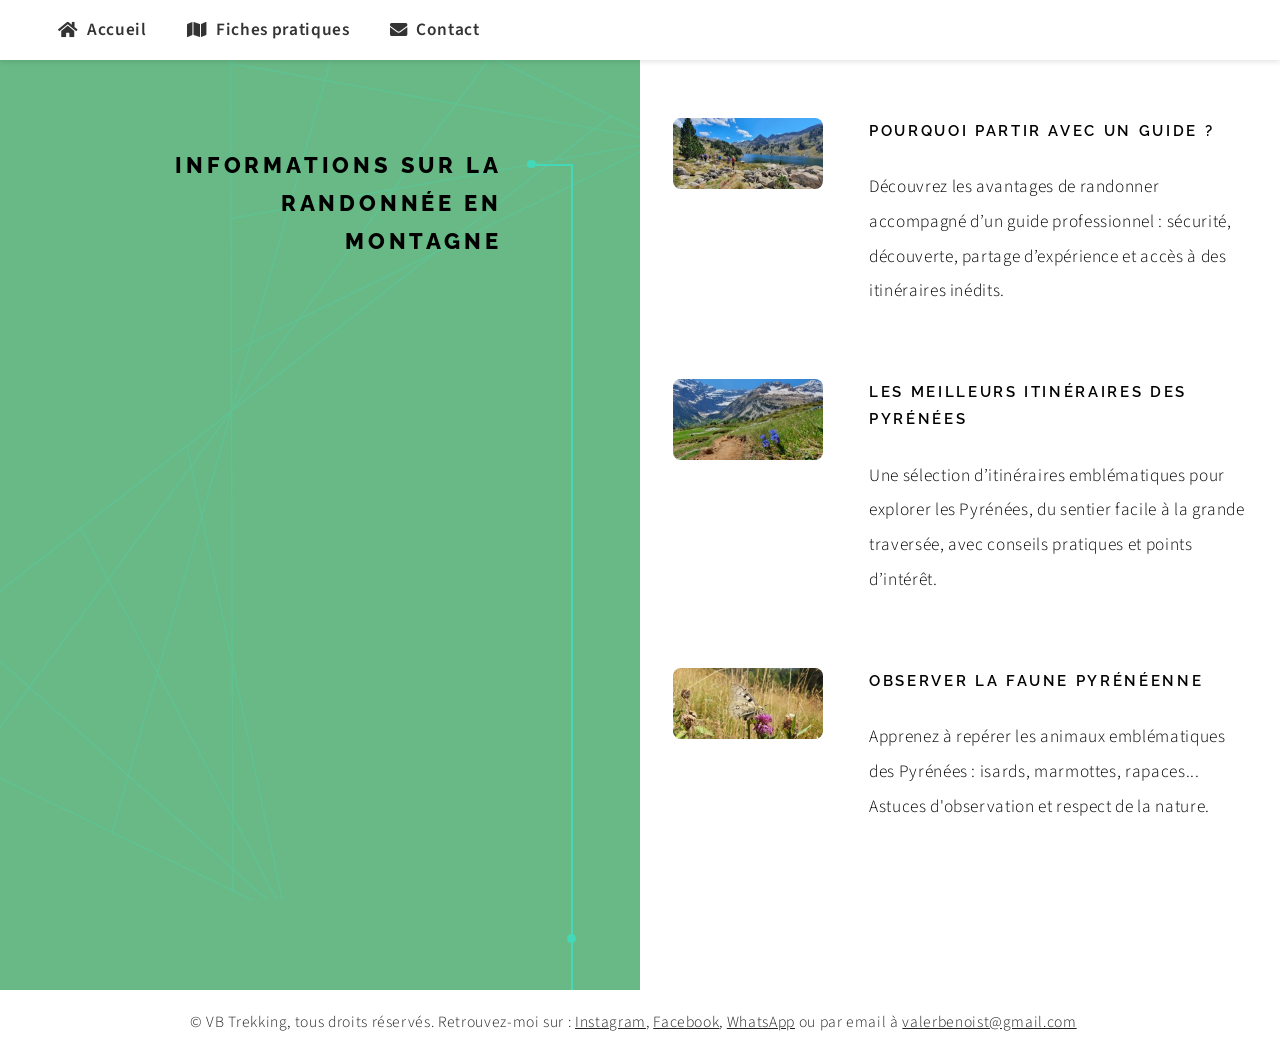
<file: fiches_pratiques.html>
<!DOCTYPE HTML>
<html>
	<head>
		<script async src="https://www.googletagmanager.com/gtag/js?id=G-V08XM28G1J"></script>
		<script>
			window.dataLayer = window.dataLayer || [];
			function gtag(){dataLayer.push(arguments);}
			gtag('js', new Date());
			gtag('config', 'G-V08XM28G1J');
		</script>
		<title>VB Trekking - Itinéraires</title>
		<meta charset="utf-8" />
		<meta name="viewport" content="width=device-width, initial-scale=1, user-scalable=no" />
		<meta name="description" content="" />
		<meta name="keywords" content="" />
		<link rel="stylesheet" href="assets/css/main.css" />
	</head>
	<body class="is-preload">
		<header id="header">
			<nav>
				<ul>
					<li><a href="index.html"><i class="fas fa-home"></i> Accueil</a></li>
					<!-- <li><a href="portrait.html"><i class="fas fa-user"></i> Portrait</a></li> -->
					<li><a href="fiches_pratiques.html"><i class="fas fa-map"></i> Fiches pratiques</a></li>
					<li><a href="index.html#contact"><i class="fas fa-envelope"></i> Contact</a></li>
				</ul>
				<a href="#nav" class="nav-toggle"><i class="fas fa-bars"></i></a>
			</nav>
		</header>
		<div id="wrapper">
			<section>
				<header style="margin-top: 5em;">
					<h2>Informations sur la randonnée en montagne</h2>
				</header>
				<div class="content" style="margin-top: 2em; padding: 0;">
					<table class="fiches-table" style="width:100%; border-collapse:separate; border-spacing:20px 10px;">
						<!-- <tr>
							<td style="width:160px; vertical-align:top;">
								<a href="fiches/randonnee-pic-du-midi.html"><img src="images/gallery/thumbs/01.jpg" alt="Fiche 1" style="width:150px; border-radius:8px;"></a>
							</td>
							<td style="vertical-align:top;">
								<h3><a href="fiches/randonnee-pic-du-midi.html">Randonnée au Pic du Midi</a></h3>
								<p>Découvrez un itinéraire accessible pour toute la famille, menant au sommet emblématique du Pic du Midi. Conseils, durée, matériel et points d'intérêt.</p>
							</td>
						</tr>
						<tr> -->
							<td style="vertical-align:top;">
								<a href="fiches/pourquoi-partir-avec-un-guide.html"><img src="images/gallery/thumbs/Pyrénées encantats randonnée estivale.jpg" alt="Fiche 4" style="width:150px; border-radius:8px;"></a>
							</td>
							<td style="vertical-align:top;">
								<h3><a href="fiches/pourquoi-partir-avec-un-guide.html">Pourquoi partir avec un guide&nbsp;?</a></h3>
								<p>Découvrez les avantages de randonner accompagné d’un guide professionnel&nbsp;: sécurité, découverte, partage d’expérience et accès à des itinéraires inédits.</p>
							</td>
						</tr>
						<tr>
							<td style="vertical-align:top;">
								<a href="fiches/itineraires-pyrenees.html"><img src="images/gallery/thumbs/gavarnie depuis bellevue.jpg" alt="Fiche 5" style="width:150px; border-radius:8px;"></a>
							</td>
							<td style="vertical-align:top;">
								<h3><a href="fiches/itineraires-pyrenees.html">Les meilleurs itinéraires des Pyrénées</a></h3>
								<p>Une sélection d’itinéraires emblématiques pour explorer les Pyrénées, du sentier facile à la grande traversée, avec conseils pratiques et points d’intérêt.</p>
							</td>
						</tr>
						<tr>
							<td style="vertical-align:top;">
								<a href="fiches/observer-faune-pyreneenne.html"><img src="images/gallery/thumbs/observer_la_faune.jpg" alt="Fiche 2" style="width:150px; border-radius:8px;"></a>
							</td>
							<td style="vertical-align:top;">
								<h3><a href="fiches/observer-faune-pyreneenne.html">Observer la faune pyrénéenne</a></h3>
								<p>Apprenez à repérer les animaux emblématiques des Pyrénées : isards, marmottes, rapaces... Astuces d'observation et respect de la nature.</p>
							</td>
						</tr>
						<!-- <tr>
							<td style="vertical-align:top;">
								<a href="fiches/preparer-sa-randonnee.html"><img src="images/gallery/thumbs/03.jpg" alt="Fiche 3" style="width:150px; border-radius:8px;"></a>
							</td>
							<td style="vertical-align:top;">
								<h3><a href="fiches/preparer-sa-randonnee.html">Préparer sa randonnée</a></h3>
								<p>Tout savoir pour bien préparer sa sortie : équipement, sécurité, météo, gestion de l'eau et de l'alimentation.</p>
							</td>
						</tr> -->
					</table>
				</div>
			</section>
			<footer id="footer" style="position: absolute; bottom: 0; background:#fff; color:#222; padding: 1em 0; margin-top:2em; width:100%; z-index:100;">
            	<div style="max-width:900px; margin:auto; display:flex; flex-direction:row; justify-content:space-between; align-items:center;">
            		<div style="font-size:0.9em;">&copy; VB Trekking, tous droits réservés. Retrouvez-moi sur : <a style="color: #222; text-decoration: underline;"href="https://www.instagram.com/vbtrekking/">Instagram</a>, <a style="color: #222;text-decoration: underline;" href="https://www.facebook.com/VBtrekking/">Facebook</a>, <a style="color: #222;text-decoration: underline;" href="https://wa.me/33643539547">WhatsApp</a> ou par email à <a style="color: #222;text-decoration: underline;" href="mailto:valerbenoist@gmail.com">valerbenoist@gmail.com</a></div>
            	</div>
        	</footer>
		</div>
		<script src="assets/js/jquery.min.js"></script>
		<script src="assets/js/jquery.scrolly.min.js"></script>
		<script src="assets/js/browser.min.js"></script>
		<script src="assets/js/breakpoints.min.js"></script>
		<script src="assets/js/util.js"></script>
		<script src="assets/js/main.js"></script>
	</body>
</html>
</file>
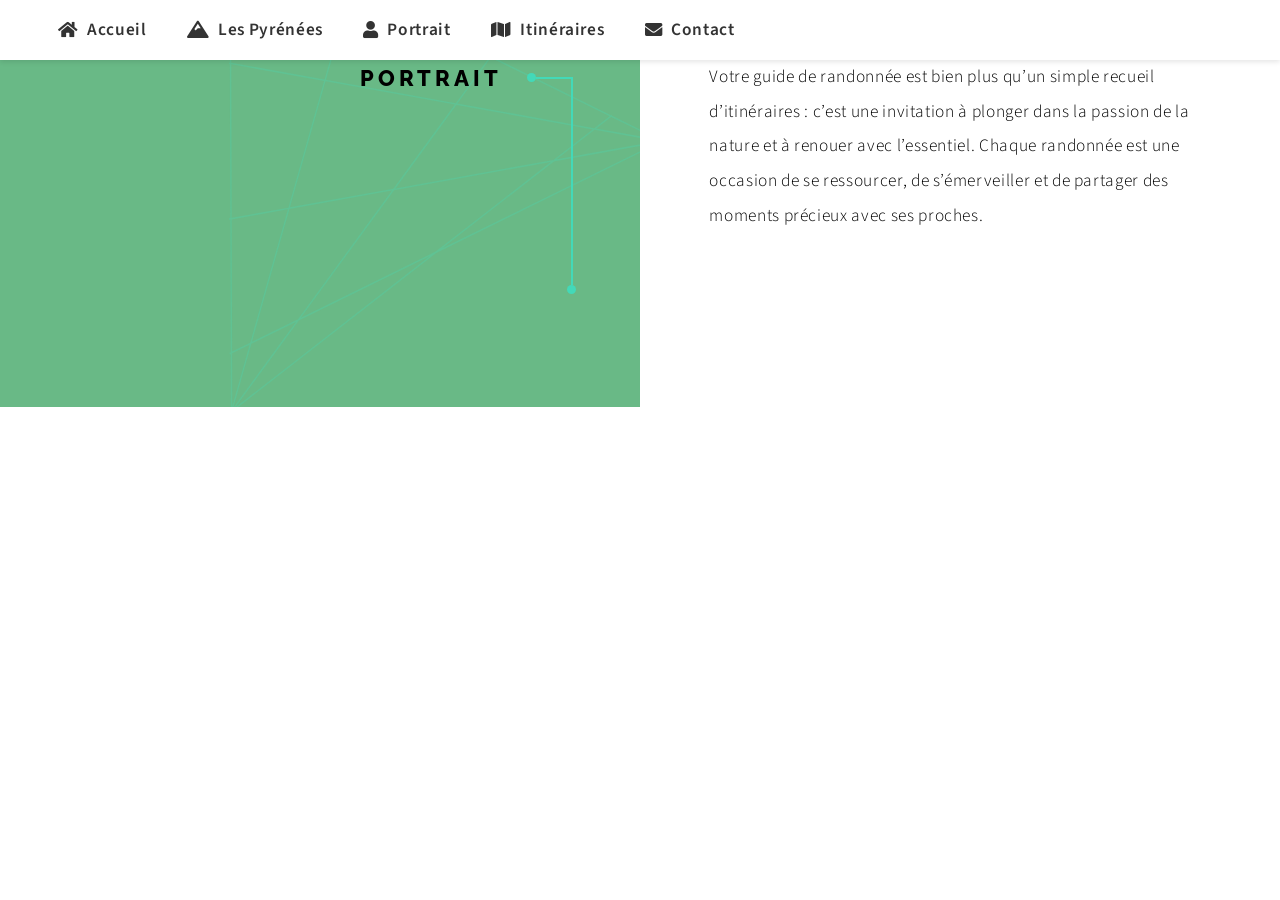
<file: portrait.html>
<!DOCTYPE HTML>
<!--
	Paradigm Shift by HTML5 UP
	html5up.net | @ajlkn
	Free for personal and commercial use under the CCA 3.0 license (html5up.net/license)
-->
<html>
	<head>
		<title>VB Trekking - Portrait</title>
		<meta charset="utf-8" />
		<meta name="viewport" content="width=device-width, initial-scale=1, user-scalable=no" />
		<meta name="description" content="" />
		<meta name="keywords" content="" />
		<link rel="stylesheet" href="assets/css/main.css" />
	</head>
	<body class="is-preload">

		<!-- Header -->
			<header id="header">
				<nav>
					<ul>
						<li><a href="index.html"><i class="fas fa-home"></i> Accueil</a></li>
						<li><a href="pyrenees.html"><i class="fas fa-mountain"></i> Les Pyrénées</a></li>
						<li><a href="portrait.html"><i class="fas fa-user"></i> Portrait</a></li>
						<li><a href="fiches_pratiques.html"><i class="fas fa-map"></i> Itinéraires</a></li>
						<li><a href="contact.html"><i class="fas fa-envelope"></i> Contact</a></li>
					</ul>
					<a href="#nav" class="nav-toggle"><i class="fas fa-bars"></i></a>
				</nav>
			</header>

		<!-- Wrapper -->
			<div id="wrapper">

				<!-- Section -->
					<section>
						<header>
							<h2>Portrait</h2>
						</header>
						<div class="content">
							<p>Votre guide de randonnée est bien plus qu’un simple recueil d’itinéraires : c’est une invitation à plonger dans la passion de la nature et à renouer avec l’essentiel. Chaque randonnée est une occasion de se ressourcer, de s’émerveiller et de partager des moments précieux avec ses proches.</p>
						</div>
					</section>

			</div>

		<!-- Scripts -->
			<script src="assets/js/jquery.min.js"></script>
			<script src="assets/js/jquery.scrolly.min.js"></script>
			<script src="assets/js/browser.min.js"></script>
			<script src="assets/js/breakpoints.min.js"></script>
			<script src="assets/js/util.js"></script>
			<script src="assets/js/main.js"></script>

	</body>
</html>
</file>
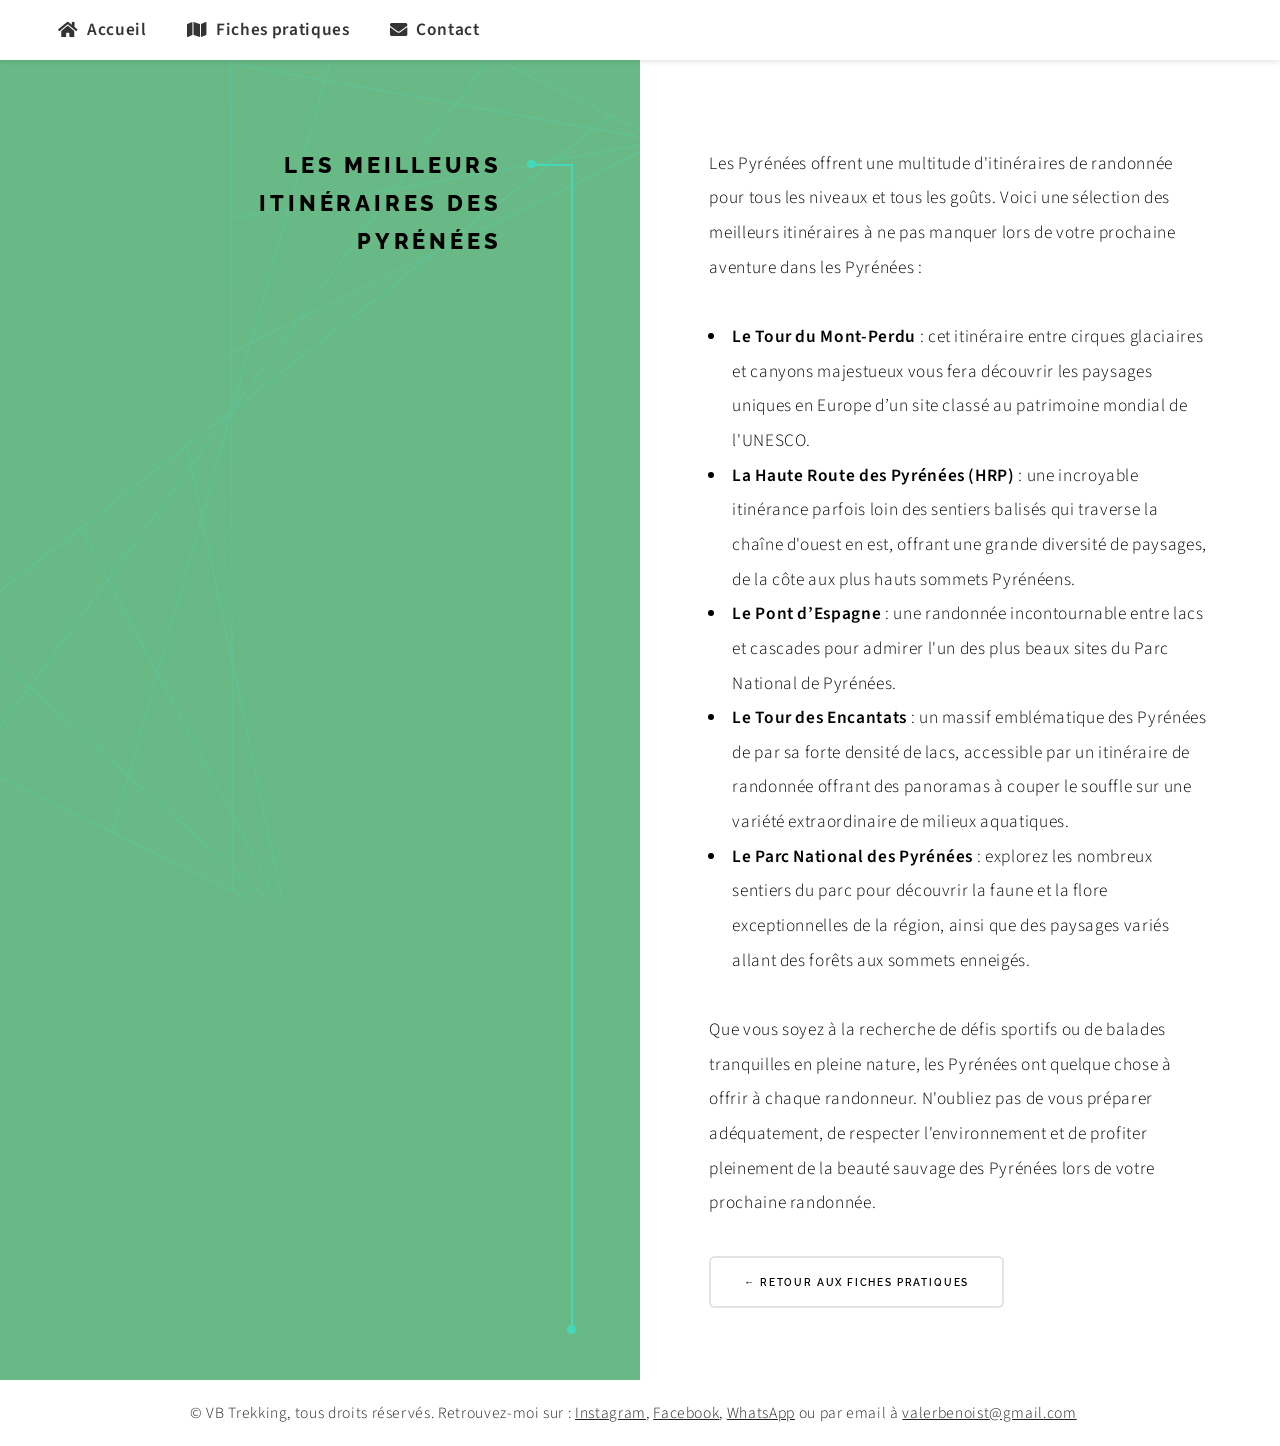
<file: fiches/itineraires-pyrenees.html>
<!DOCTYPE HTML>
<html>
<head>
    <script async src="https://www.googletagmanager.com/gtag/js?id=G-V08XM28G1J"></script>
    <script>
        window.dataLayer = window.dataLayer || [];
        function gtag(){dataLayer.push(arguments);}
        gtag('js', new Date());
        gtag('config', 'G-V08XM28G1J');
    </script>
    <title>Les meilleurs itinéraires des Pyrénées - VB Trekking</title>
    <meta charset="utf-8" />
    <meta name="viewport" content="width=device-width, initial-scale=1, user-scalable=no" />
    <meta name="description" content="Fiche pratique : Les meilleurs itinéraires des Pyrénées" />
    <meta name="keywords" content="itinéraires, randonnée, Pyrénées, montagne" />
    <link rel="stylesheet" href="../assets/css/main.css" />
</head>
<body class="is-preload">
    <header id="header">
        <nav>
            <ul>
                <li><a href="../index.html"><i class="fas fa-home"></i> Accueil</a></li>
                <li><a href="../fiches_pratiques.html"><i class="fas fa-map"></i> Fiches pratiques</a></li>
                <li><a href="../index.html#contact"><i class="fas fa-envelope"></i> Contact</a></li>
            </ul>
            <a href="#nav" class="nav-toggle"><i class="fas fa-bars"></i></a>
        </nav>
    </header>
    <div id="wrapper">
        <section id="fiche" style="margin-top: 5em;">
            <header>
                <h2>Les meilleurs itinéraires des Pyrénées</h2>
            </header>
            <div class="content">
                <p>Les Pyrénées offrent une multitude d'itinéraires de randonnée pour tous les niveaux et tous les goûts. Voici une sélection des meilleurs itinéraires à ne pas manquer lors de votre prochaine aventure dans les Pyrénées :</p>
                <ul>
                    <li><strong>Le Tour du Mont-Perdu</strong> : cet itinéraire entre cirques glaciaires et canyons majestueux vous fera découvrir les paysages uniques en Europe d’un site classé au patrimoine mondial de l'UNESCO.</li>
                    <li><strong>La Haute Route des Pyrénées (HRP)</strong> : une incroyable itinérance parfois loin des sentiers balisés qui traverse la chaîne d'ouest en est, offrant une grande diversité de paysages, de la côte aux plus hauts sommets Pyrénéens.</li>
                    <li><strong>Le Pont d’Espagne</strong> : une randonnée incontournable entre lacs et cascades pour admirer l'un des plus beaux sites du Parc National de Pyrénées.</li>
                    <li><strong>Le Tour des Encantats</strong> : un massif emblématique des Pyrénées de par sa forte densité de lacs, accessible par un itinéraire de randonnée offrant des panoramas à couper le souffle sur une variété extraordinaire de milieux aquatiques.</li>
                    <li><strong>Le Parc National des Pyrénées</strong> : explorez les nombreux sentiers du parc pour découvrir la faune et la flore exceptionnelles de la région, ainsi que des paysages variés allant des forêts aux sommets enneigés.</li>
                </ul>
                <p>Que vous soyez à la recherche de défis sportifs ou de balades tranquilles en pleine nature, les Pyrénées ont quelque chose à offrir à chaque randonneur. N'oubliez pas de vous préparer adéquatement, de respecter l'environnement et de profiter pleinement de la beauté sauvage des Pyrénées lors de votre prochaine randonnée.</p>
                <!-- <h3>Livres recommandées</h3>
                <ul>
                    <li><em>Guide du Routard - Pyrénées</em></li>
                    <li><em>Pyrénées : 100 randonnées incontournables</em> – Rando Éditions</li>
                </ul> -->
                <a id="bouton_retour_fiches_pratiques" href="../fiches_pratiques.html" class="button">&larr; Retour aux fiches pratiques</a>
            </div>
        </section>
        <footer id="footer" style="position: absolute; bottom: 0; background:#fff; color:#222; padding: 1em 0; margin-top:2em; width:100%; z-index:100;">
            <div style="max-width:900px; margin:auto; display:flex; flex-direction:row; justify-content:space-between; align-items:center;">
                <div style="font-size:0.9em;">&copy; VB Trekking, tous droits réservés. Retrouvez-moi sur : <a style="color: #222; text-decoration: underline;"href="https://www.instagram.com/vbtrekking/">Instagram</a>, <a style="color: #222;text-decoration: underline;" href="https://www.facebook.com/VBtrekking/">Facebook</a>, <a style="color: #222;text-decoration: underline;" href="https://wa.me/33643539547">WhatsApp</a> ou par email à <a style="color: #222;text-decoration: underline;" href="mailto:valerbenoist@gmail.com">valerbenoist@gmail.com</a></div>
            </div>
        </footer>
    </div>
    <script src="../assets/js/jquery.min.js"></script>
    <script src="../assets/js/jquery.scrolly.min.js"></script>
    <script src="../assets/js/browser.min.js"></script>
    <script src="../assets/js/breakpoints.min.js"></script>
    <script src="../assets/js/util.js"></script>
    <script src="../assets/js/main.js"></script>
</body>
</html>
</file>
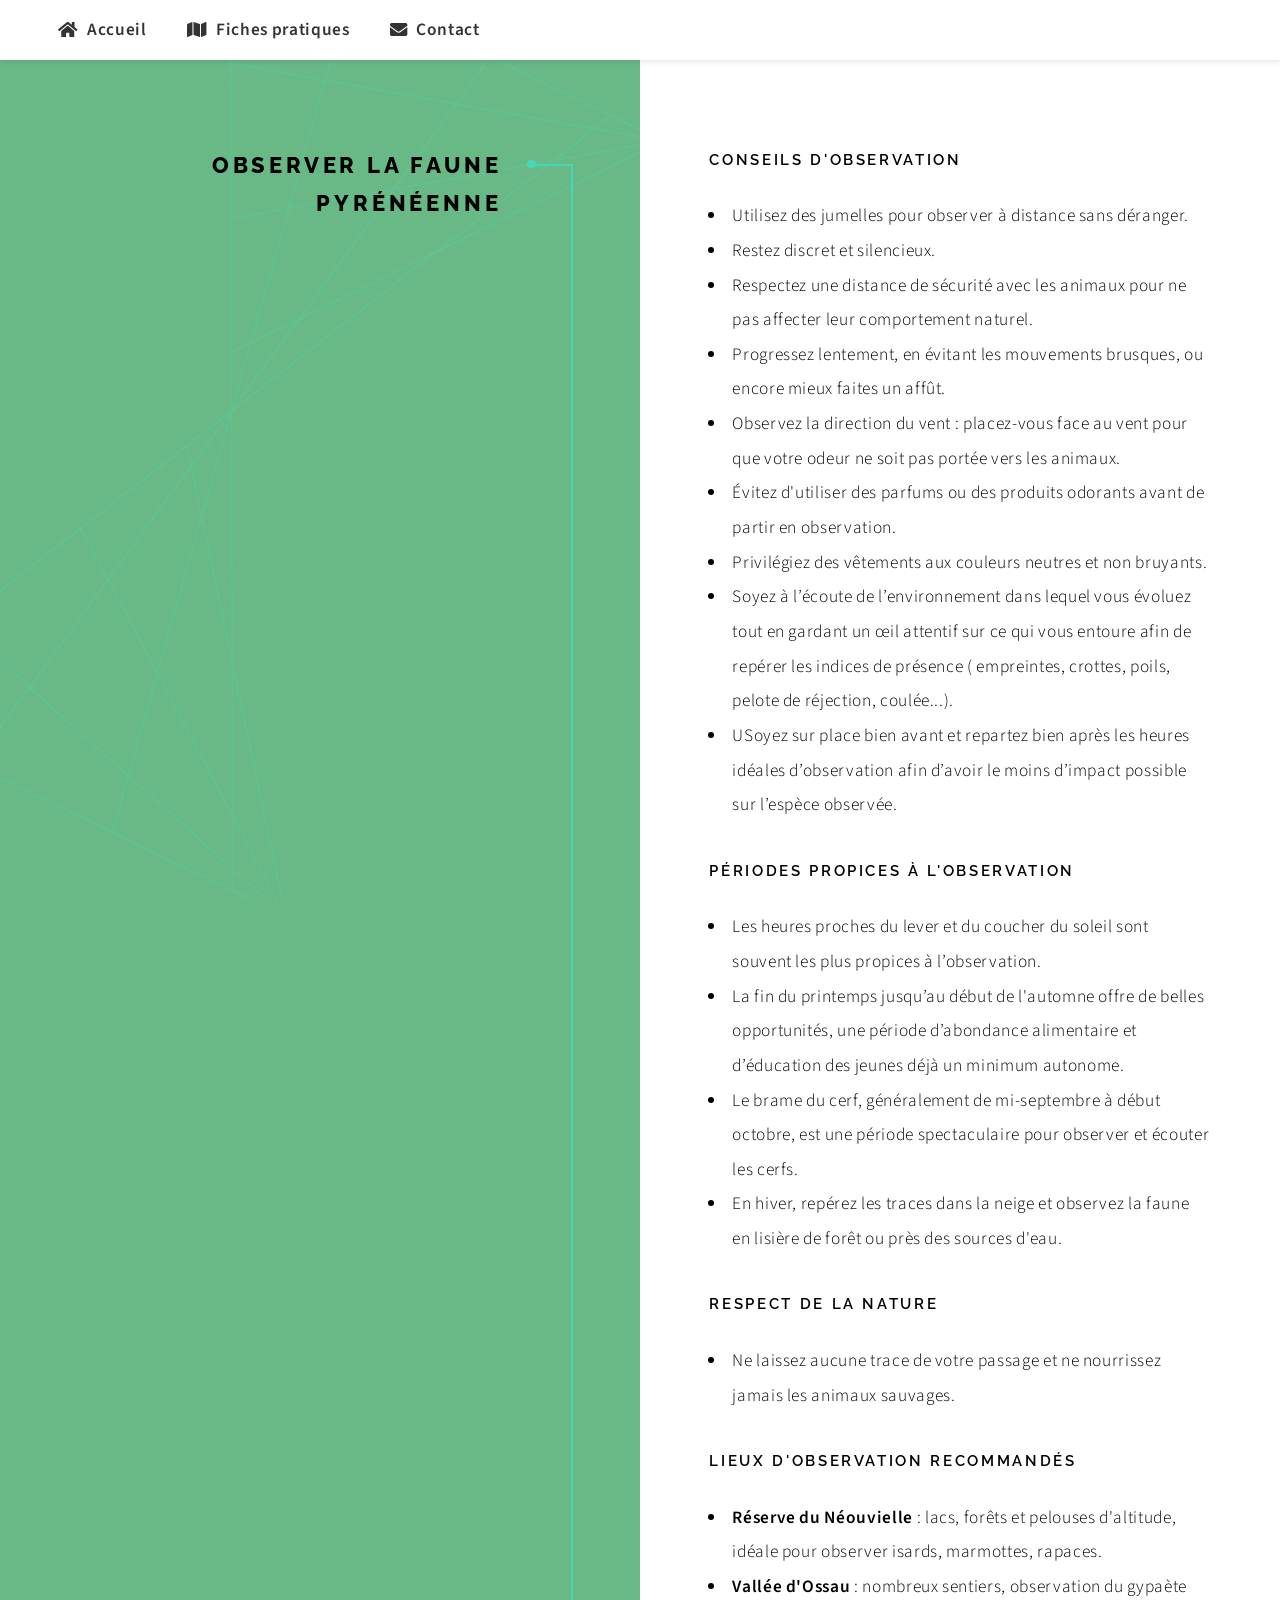
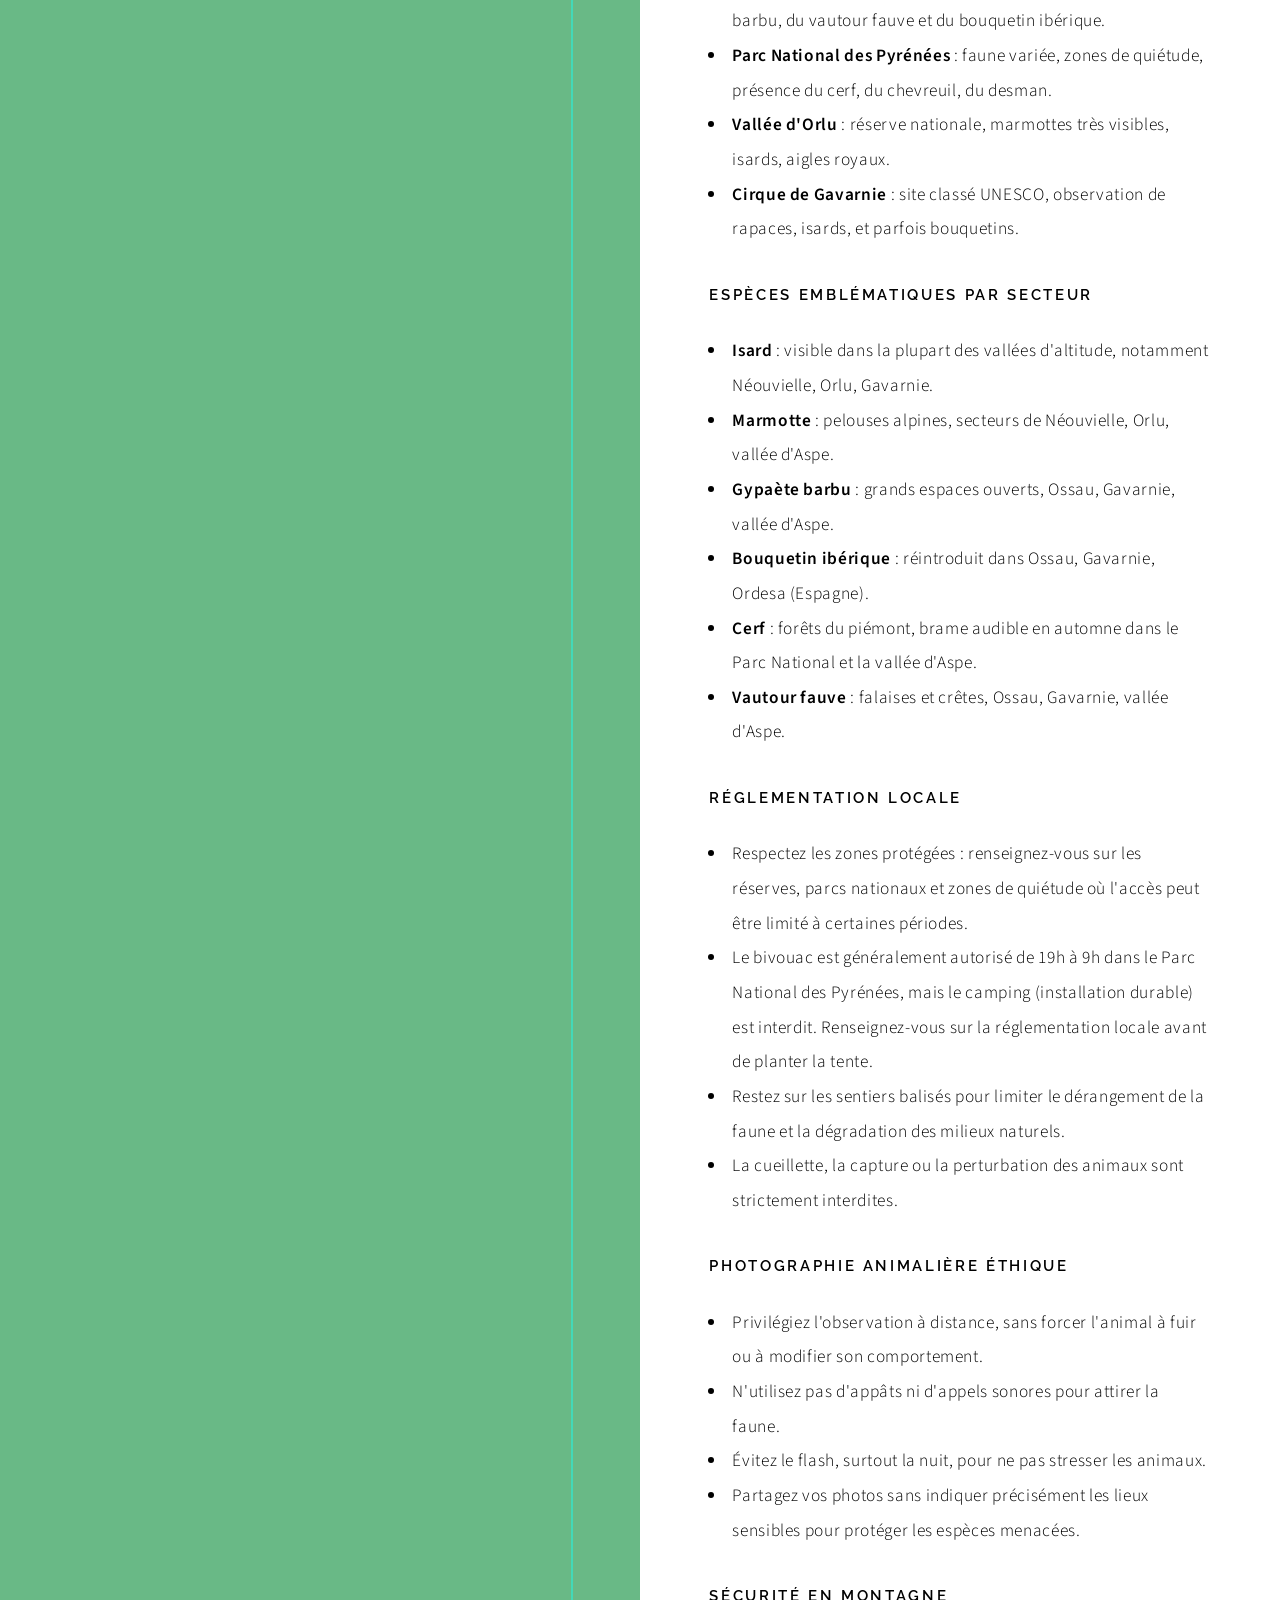
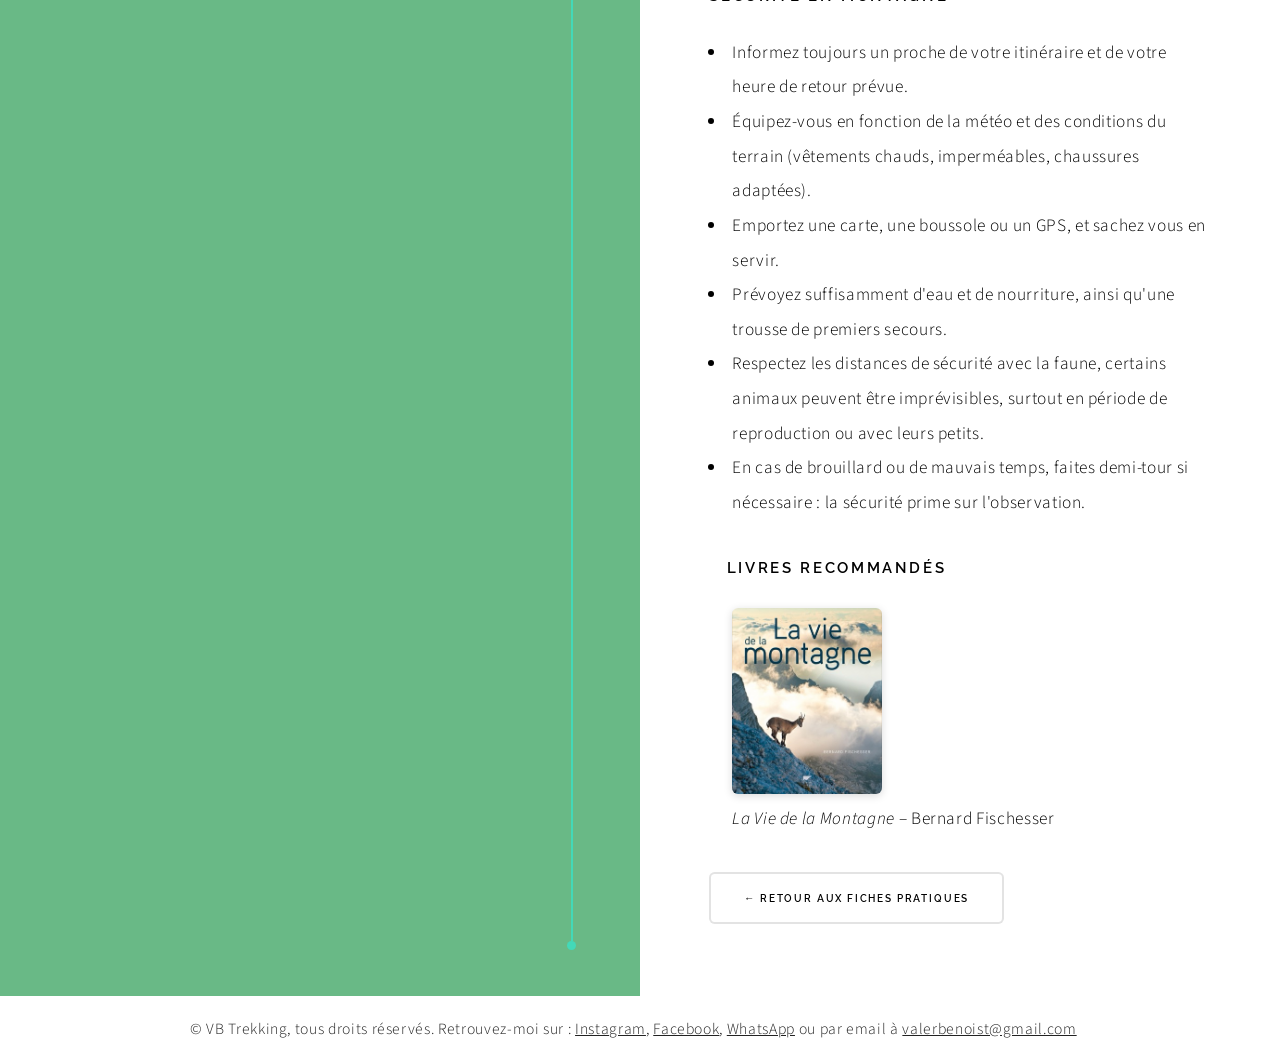
<file: fiches/observer-faune-pyreneenne.html>
<!DOCTYPE HTML>
<html>
<head>
    <script async src="https://www.googletagmanager.com/gtag/js?id=G-V08XM28G1J"></script>
    <script>
        window.dataLayer = window.dataLayer || [];
        function gtag(){dataLayer.push(arguments);}
        gtag('js', new Date());
        gtag('config', 'G-V08XM28G1J');
    </script>
    <title>Observer la faune pyrénéenne - VB Trekking</title>
    <meta charset="utf-8" />
    <meta name="viewport" content="width=device-width, initial-scale=1, user-scalable=no" />
    <meta name="description" content="Fiche pratique : Observer la faune pyrénéenne" />
    <meta name="keywords" content="faune, pyrénées, observation, randonnée" />
    <link rel="stylesheet" href="../assets/css/main.css" />
</head>
<body class="is-preload">
    <header id="header">
        <nav>
            <ul>
                <li><a href="../index.html"><i class="fas fa-home"></i> Accueil</a></li>
                <li><a href="../fiches_pratiques.html"><i class="fas fa-map"></i> Fiches pratiques</a></li>
                <li><a href="../index.html#contact"><i class="fas fa-envelope"></i> Contact</a></li>
            </ul>
            <a href="#nav" class="nav-toggle"><i class="fas fa-bars"></i></a>
        </nav>
    </header>
    <div id="wrapper">
        <section id="fiche" style="margin-top: 5em;">
            <header>
                <h2>Observer la faune pyrénéenne</h2>
            </header>
            <div class="content">
                <h3>Conseils d'observation</h3>
                <ul>
                    <li>Utilisez des jumelles pour observer à distance sans déranger.</li>
                    <li>Restez discret et silencieux.</li>
                    <li>Respectez une distance de sécurité avec les animaux pour ne pas affecter leur comportement naturel.</li>
                    <li>Progressez lentement, en évitant les mouvements brusques, ou encore mieux faites un affût.</li>
                    <li>Observez la direction du vent : placez-vous face au vent pour que votre odeur ne soit pas portée vers les animaux.</li>
                    <li>Évitez d'utiliser des parfums ou des produits odorants avant de partir en observation.</li>
                    <li>Privilégiez des vêtements aux couleurs neutres et non bruyants.</li>
                    <li>Soyez à l’écoute de l’environnement dans lequel vous évoluez tout en gardant un œil attentif sur ce qui vous entoure afin de repérer les indices de présence ( empreintes, crottes, poils, pelote de réjection, coulée...).</li>
                    <li>USoyez sur place bien avant et repartez bien après les heures idéales d’observation afin d’avoir le moins d’impact possible sur l’espèce observée.</li>
                </ul>
                <h3>Périodes propices à l'observation</h3>
                <ul>
                    <li>Les heures proches du lever et du coucher du soleil sont souvent les plus propices à l’observation.</li>
                    <li>La fin du printemps jusqu’au début de l'automne offre de belles opportunités, une période d’abondance alimentaire et d’éducation des jeunes déjà un minimum autonome.</li>
                    <li>Le brame du cerf, généralement de mi-septembre à début octobre, est une période spectaculaire pour observer et écouter les cerfs.</li>
                    <li>En hiver, repérez les traces dans la neige et observez la faune en lisière de forêt ou près des sources d'eau.</li>
                </ul>
                <h3>Respect de la nature</h3>
                <ul>
                    <li>Ne laissez aucune trace de votre passage et ne nourrissez jamais les animaux sauvages.</li>
                </ul>
                <h3>Lieux d'observation recommandés</h3>
                <ul>
                    <li><strong>Réserve du Néouvielle</strong> : lacs, forêts et pelouses d'altitude, idéale pour observer isards, marmottes, rapaces.</li>
                    <li><strong>Vallée d'Ossau</strong> : nombreux sentiers, observation du gypaète barbu, du vautour fauve et du bouquetin ibérique.</li>
                    <li><strong>Parc National des Pyrénées</strong> : faune variée, zones de quiétude, présence du cerf, du chevreuil, du desman.</li>
                    <li><strong>Vallée d'Orlu</strong> : réserve nationale, marmottes très visibles, isards, aigles royaux.</li>
                    <li><strong>Cirque de Gavarnie</strong> : site classé UNESCO, observation de rapaces, isards, et parfois bouquetins.</li>
                </ul>
                <h3>Espèces emblématiques par secteur</h3>
                <ul>
                    <li><strong>Isard</strong> : visible dans la plupart des vallées d'altitude, notamment Néouvielle, Orlu, Gavarnie.</li>
                    <li><strong>Marmotte</strong> : pelouses alpines, secteurs de Néouvielle, Orlu, vallée d'Aspe.</li>
                    <li><strong>Gypaète barbu</strong> : grands espaces ouverts, Ossau, Gavarnie, vallée d'Aspe.</li>
                    <li><strong>Bouquetin ibérique</strong> : réintroduit dans Ossau, Gavarnie, Ordesa (Espagne).</li>
                    <li><strong>Cerf</strong> : forêts du piémont, brame audible en automne dans le Parc National et la vallée d'Aspe.</li>
                    <li><strong>Vautour fauve</strong> : falaises et crêtes, Ossau, Gavarnie, vallée d'Aspe.</li>
                </ul>
                <h3>Réglementation locale</h3>
                <ul>
                    <li>Respectez les zones protégées : renseignez-vous sur les réserves, parcs nationaux et zones de quiétude où l'accès peut être limité à certaines périodes.</li>
                    <li>Le bivouac est généralement autorisé de 19h à 9h dans le Parc National des Pyrénées, mais le camping (installation durable) est interdit. Renseignez-vous sur la réglementation locale avant de planter la tente.</li>
                    <li>Restez sur les sentiers balisés pour limiter le dérangement de la faune et la dégradation des milieux naturels.</li>
                    <li>La cueillette, la capture ou la perturbation des animaux sont strictement interdites.</li>
                </ul>
                <h4>Photographie animalière éthique</h4>
                <ul>
                    <li>Privilégiez l'observation à distance, sans forcer l'animal à fuir ou à modifier son comportement.</li>
                    <li>N'utilisez pas d'appâts ni d'appels sonores pour attirer la faune.</li>
                    <li>Évitez le flash, surtout la nuit, pour ne pas stresser les animaux.</li>
                    <li>Partagez vos photos sans indiquer précisément les lieux sensibles pour protéger les espèces menacées.</li>
                </ul>
                <h3>Sécurité en montagne</h3>
                <ul>
                    <li>Informez toujours un proche de votre itinéraire et de votre heure de retour prévue.</li>
                    <li>Équipez-vous en fonction de la météo et des conditions du terrain (vêtements chauds, imperméables, chaussures adaptées).</li>
                    <li>Emportez une carte, une boussole ou un GPS, et sachez vous en servir.</li>
                    <li>Prévoyez suffisamment d'eau et de nourriture, ainsi qu'une trousse de premiers secours.</li>
                    <li>Respectez les distances de sécurité avec la faune, certains animaux peuvent être imprévisibles, surtout en période de reproduction ou avec leurs petits.</li>
                    <li>En cas de brouillard ou de mauvais temps, faites demi-tour si nécessaire : la sécurité prime sur l'observation.</li>
                </ul>
                <ul>
                    <h3>LIVRES RECOMMANDÉS</h3>
                    <li style="list-style-type: none;">
                        <img src="../../images/gallery/thumbs/La Vie de la Montagne.jpg" alt="Couverture du livre La Vie de la Montagne" style="max-width:150px; display:block; margin-bottom:0.5em; border-radius:6px; box-shadow:0 2px 8px rgba(0,0,0,0.15);">
                        <em>La Vie de la Montagne</em> – Bernard Fischesser
                    </li>
                </ul>
                <a id="bouton_retour_fiches_pratiques" href="../fiches_pratiques.html" class="button">&larr; Retour aux fiches pratiques</a>
            </div>
        </section>
        <footer id="footer" style="position: absolute; bottom: 0; background:#fff; color:#222; padding: 1em 0; margin-top:2em; width:100%; z-index:100;">
            <div style="max-width:900px; margin:auto; display:flex; flex-direction:row; justify-content:space-between; align-items:center;">
                <div style="font-size:0.9em;">&copy; VB Trekking, tous droits réservés. Retrouvez-moi sur : <a style="color: #222; text-decoration: underline;"href="https://www.instagram.com/vbtrekking/">Instagram</a>, <a style="color: #222;text-decoration: underline;" href="https://www.facebook.com/VBtrekking/">Facebook</a>, <a style="color: #222;text-decoration: underline;" href="https://wa.me/33643539547">WhatsApp</a> ou par email à <a style="color: #222;text-decoration: underline;" href="mailto:valerbenoist@gmail.com">valerbenoist@gmail.com</a></div>
            </div>
        </footer>
    </div>
    <script src="../assets/js/jquery.min.js"></script>
    <script src="../assets/js/jquery.scrolly.min.js"></script>
    <script src="../assets/js/browser.min.js"></script>
    <script src="../assets/js/breakpoints.min.js"></script>
    <script src="../assets/js/util.js"></script>
    <script src="../assets/js/main.js"></script>
</body>
</html>
</file>
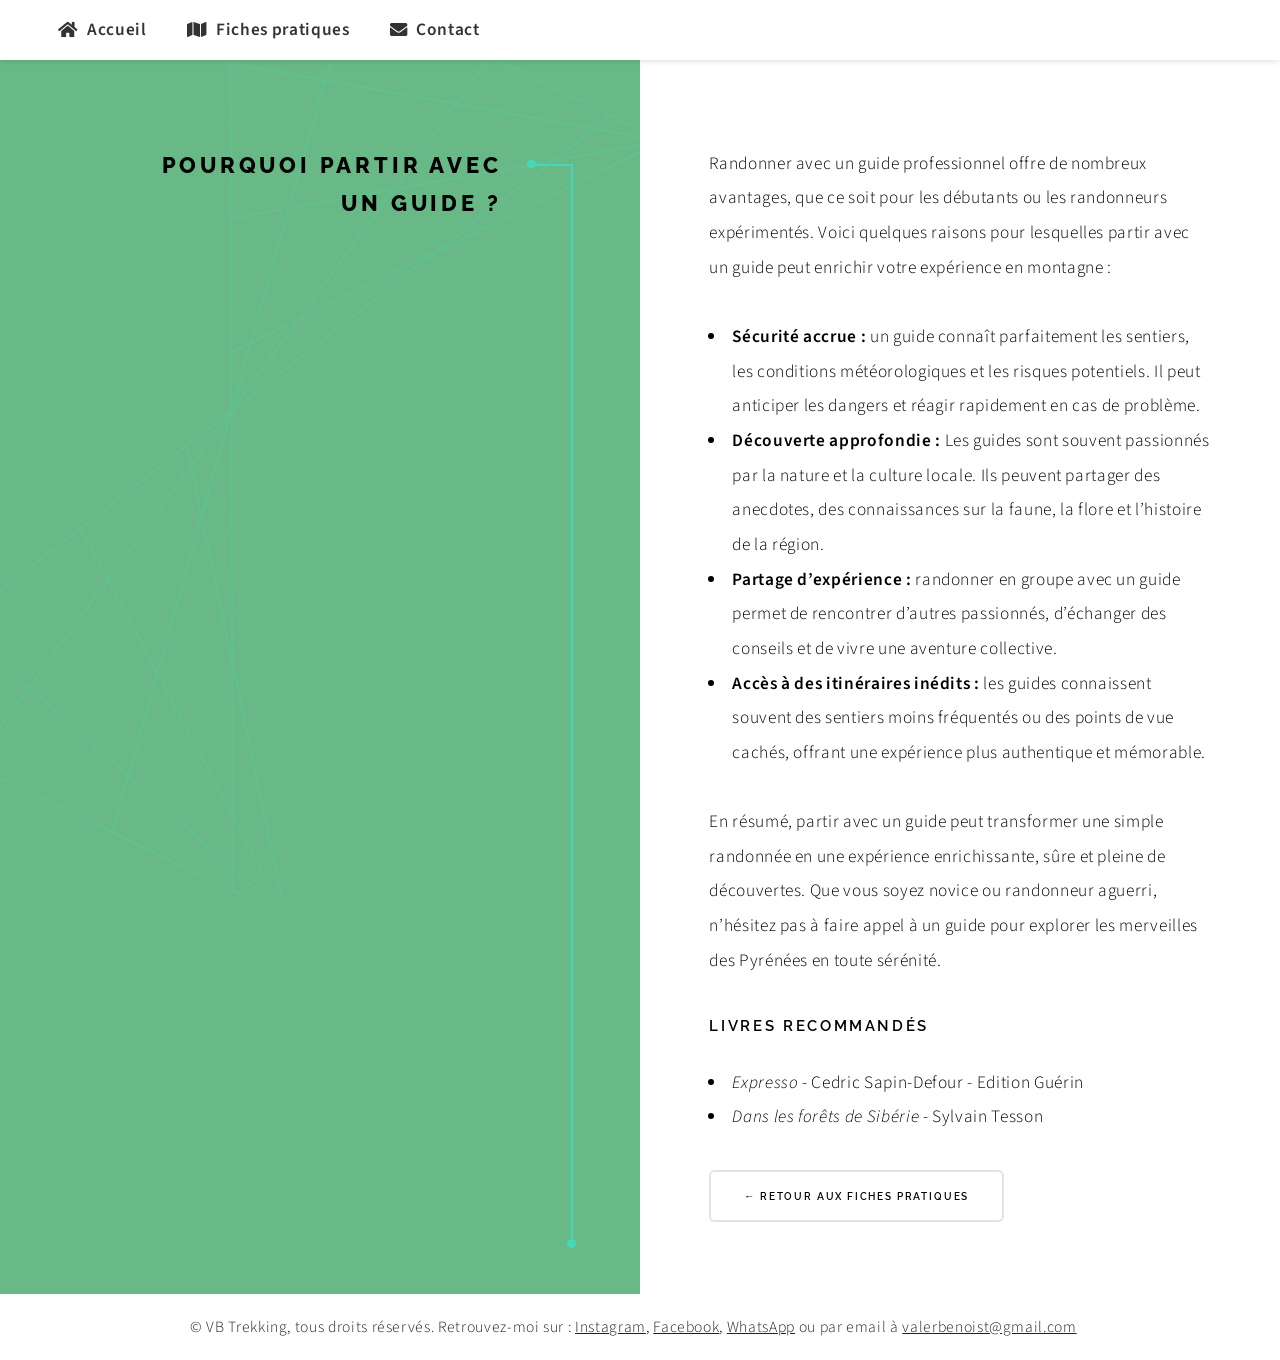
<file: fiches/pourquoi-partir-avec-un-guide.html>
<!DOCTYPE HTML>
<html>
<head>
    <script async src="https://www.googletagmanager.com/gtag/js?id=G-V08XM28G1J"></script>
    <script>
        window.dataLayer = window.dataLayer || [];
        function gtag(){dataLayer.push(arguments);}
        gtag('js', new Date());
        gtag('config', 'G-V08XM28G1J');
    </script>
    <title>Pourquoi partir avec un guide ? - VB Trekking</title>
    <meta charset="utf-8" />
    <meta name="viewport" content="width=device-width, initial-scale=1, user-scalable=no" />
    <meta name="description" content="Fiche pratique : Pourquoi partir avec un guide ?" />
    <meta name="keywords" content="guide, randonnée, montagne, sécurité" />
    <link rel="stylesheet" href="../assets/css/main.css" />
</head>
<body class="is-preload">
    <header id="header">
        <nav>
            <ul>
                <li><a href="../index.html"><i class="fas fa-home"></i> Accueil</a></li>
                <li><a href="../fiches_pratiques.html"><i class="fas fa-map"></i> Fiches pratiques</a></li>
                <li><a href="../index.html#contact"><i class="fas fa-envelope"></i> Contact</a></li>
            </ul>
            <a href="#nav" class="nav-toggle"><i class="fas fa-bars"></i></a>
        </nav>
    </header>
    <div id="wrapper">
        <section id="fiche" style="margin-top: 5em;">
            <header>
                <h2>Pourquoi partir avec un guide ?</h2>
            </header>
            <div class="content">
                <p>Randonner avec un guide professionnel offre de nombreux avantages, que ce soit pour les débutants ou les randonneurs expérimentés. Voici quelques raisons pour lesquelles partir avec un guide peut enrichir votre expérience en montagne :</p>
                <ul>
                    <li><strong>Sécurité accrue :</strong> un guide connaît parfaitement les sentiers, les conditions météorologiques et les risques potentiels. Il peut anticiper les dangers et réagir rapidement en cas de problème.</li>
                    <li><strong>Découverte approfondie :</strong> Les guides sont souvent passionnés par la nature et la culture locale. Ils peuvent partager des anecdotes, des connaissances sur la faune, la flore et l’histoire de la région.</li>
                    <li><strong>Partage d’expérience :</strong> randonner en groupe avec un guide permet de rencontrer d’autres passionnés, d’échanger des conseils et de vivre une aventure collective.</li>
                    <li><strong>Accès à des itinéraires inédits :</strong> les guides connaissent souvent des sentiers moins fréquentés ou des points de vue cachés, offrant une expérience plus authentique et mémorable.</li>
                </ul>
                <p>En résumé, partir avec un guide peut transformer une simple randonnée en une expérience enrichissante, sûre et pleine de découvertes. Que vous soyez novice ou randonneur aguerri, n’hésitez pas à faire appel à un guide pour explorer les merveilles des Pyrénées en toute sérénité.</p>
                <h3>Livres recommandés</h3>
                <ul>
                    <li><em>Expresso</em> - Cedric Sapin-Defour - Edition Guérin</li>
                    <li><em>Dans les forêts de Sibérie</em> - Sylvain Tesson</li>
                </ul>
                <a id="bouton_retour_fiches_pratiques" href="../fiches_pratiques.html" class="button">&larr; Retour aux fiches pratiques</a>
            </div>
        </section>
        <footer id="footer" style="position: absolute; bottom: 0; background:#fff; color:#222; padding: 1em 0; margin-top:2em; width:100%; z-index:100;">
            <div style="max-width:900px; margin:auto; display:flex; flex-direction:row; justify-content:space-between; align-items:center;">
                <div style="font-size:0.9em;">&copy; VB Trekking, tous droits réservés. Retrouvez-moi sur : <a style="color: #222; text-decoration: underline;"href="https://www.instagram.com/vbtrekking/">Instagram</a>, <a style="color: #222;text-decoration: underline;" href="https://www.facebook.com/VBtrekking/">Facebook</a>, <a style="color: #222;text-decoration: underline;" href="https://wa.me/33643539547">WhatsApp</a> ou par email à <a style="color: #222;text-decoration: underline;" href="mailto:valerbenoist@gmail.com">valerbenoist@gmail.com</a></div>
            </div>
        </footer>
    </div>
    <script src="../assets/js/jquery.min.js"></script>
    <script src="../assets/js/jquery.scrolly.min.js"></script>
    <script src="../assets/js/browser.min.js"></script>
    <script src="../assets/js/breakpoints.min.js"></script>
    <script src="../assets/js/util.js"></script>
    <script src="../assets/js/main.js"></script>
</body>
</html>
</file>
<file: assets/css/main.css>
@import url(fontawesome-all.min.css);
@import url("https://fonts.googleapis.com/css?family=Source+Sans+Pro:300,600,700,300i,600i,700i|Raleway:600,800");

/*
	Paradigm Shift by HTML5 UP
	html5up.net | @ajlkn
	Free for personal and commercial use under the CCA 3.0 license (html5up.net/license)
*/

html, body, div, span, applet, object,
iframe, h1, h2, h3, h4, h5, h6, p, blockquote,
pre, a, abbr, acronym, address, big, cite,
code, del, dfn, em, img, ins, kbd, q, s, samp,
small, strike, strong, sub, sup, tt, var, b,
u, i, center, dl, dt, dd, ol, ul, li, fieldset,
form, label, legend, table, caption, tbody,
tfoot, thead, tr, th, td, article, aside,
canvas, details, embed, figure, figcaption,
footer, header, hgroup, menu, nav, output, ruby,
section, summary, time, mark, audio, video {
	margin: 0;
	padding: 0;
	border: 0;
	font-size: 100%;
	font: inherit;
	vertical-align: baseline;}

article, aside, details, figcaption, figure,
footer, header, hgroup, menu, nav, section {
	display: block;}

body {
	line-height: 1;
}

ol, ul {
	list-style: none;
}

blockquote, q {
	quotes: none;
}

	blockquote:before, blockquote:after, q:before, q:after {
		content: '';
		content: none;
	}

table {
	border-collapse: collapse;
	border-spacing: 0;
}

body {
	-webkit-text-size-adjust: none;
}

mark {
	background-color: transparent;
	color: inherit;
}

input::-moz-focus-inner {
	border: 0;
	padding: 0;
}

input, select, textarea {
	-moz-appearance: none;
	-webkit-appearance: none;
	-ms-appearance: none;
	appearance: none;
}

/* Basic */

	@-ms-viewport {
		width: device-width;
	}

	body {
		-ms-overflow-style: scrollbar;
	}

	@media screen and (max-width: 480px) {

		html, body {
			min-width: 320px;
		}

	}

	html {
		box-sizing: border-box;
	}

	*, *:before, *:after {
		box-sizing: inherit;
	}

	html {
		overflow-x: hidden;
	}

	body {
		background: #ffffff;
		overflow-x: hidden;
	}

		body.is-preload *, body.is-preload *:before, body.is-preload *:after {
			-moz-animation: none !important;
			-webkit-animation: none !important;
			-ms-animation: none !important;
			animation: none !important;
			-moz-transition: none !important;
			-webkit-transition: none !important;
			-ms-transition: none !important;
			transition: none !important;
		}

/* Typography */

	html {
		font-size: 18pt;
	}

		@media screen and (max-width: 1920px) {

			html {
				font-size: 13pt;
			}

		}

		@media screen and (max-width: 1152px) {

			html {
				font-size: 14pt;
			}

		}

		@media screen and (max-width: 736px) {

			html {
				font-size: 12pt;
			}

		}

		@media screen and (max-width: 480px) {

			html {
				font-size: 11pt;
			}

		}

	body {
		background-color: #ffffff;
		color: #000000;
	}

	body, input, select, textarea {
		color: #000000;
		font-family: "Source Sans Pro", Helvetica, sans-serif;
		font-size: 1rem;
		font-weight: 300;
		letter-spacing: 0.0375em;
		line-height: 2;
	}

	a {
		-moz-transition: border-bottom-color 0.25s ease-in-out;
		-webkit-transition: border-bottom-color 0.25s ease-in-out;
		-ms-transition: border-bottom-color 0.25s ease-in-out;
		transition: border-bottom-color 0.25s ease-in-out;
		text-decoration: none;
		color: #000000;
	}

		a:hover {
			text-decoration: none;
			border-bottom-color: transparent;
		}

	strong, b {
		font-weight: 600;
		color: #000000;
	}

	em, i {
		font-style: italic;
	}

	p {
		margin: 0 0 2rem 0;
	}

	h1, h2, h3, h4, h5, h6 {
		color: #000000;
		font-family: "Raleway", Helvetica, sans-serif;
		font-weight: 600;
		letter-spacing: 0.175em;
		line-height: 1.75;
		margin: 0 0 1.5rem 0;
		text-transform: uppercase;
	}

		h1 a, h2 a, h3 a, h4 a, h5 a, h6 a {
			color: inherit;
			text-decoration: none;
		}

	h1 {
		font-family: "Source Sans Pro", Helvetica, sans-serif;
		font-size: 5rem;
		font-weight: 700;
		letter-spacing: -0.05em;
		line-height: 1.1;
		margin: 0 0 1.5rem 0;
		text-transform: none;
	}

	h2 {
		font-size: 1.25rem;
		font-weight: 800;
		margin: 0 0 2rem 0;
	}

	h3 {
		font-size: 0.875rem;
	}

	h4 {
		font-size: 0.875rem;
	}

	h5 {
		font-size: 0.75rem;
	}

	h6 {
		font-size: 0.625rem;
	}

	@media screen and (max-width: 736px) {

		h1 {
			font-size: 4.5rem;
			line-height: 1.1;
		}

		h2 {
			font-size: 1.25rem;
			line-height: 1.7;
		}

		h3 {
			font-size: 0.9rem;
		}

		h4 {
			font-size: 0.75rem;
		}

		h5 {
			font-size: 0.675rem;
		}

	}

	@media screen and (max-width: 360px) {

		h1 {
			font-size: 3.75rem;
		}

		h2 {
			font-size: 1.125rem;
		}

		h3 {
			font-size: 0.8rem;
		}

		h4 {
			font-size: 0.675rem;
		}

		h5 {
			font-size: 0.675rem;
		}

	}

	sub {
		font-size: 0.8rem;
		position: relative;
		top: 0.5rem;
	}

	sup {
		font-size: 0.8rem;
		position: relative;
		top: -0.5rem;
	}

	blockquote {
		border-left: solid 0.5rem rgba(144, 144, 144, 0.25);
		font-style: italic;
		margin: 0 0 2rem 0;
		padding: 1rem 0 1rem 2rem;
	}

	code {
		background: rgba(144, 144, 144, 0.1);
		border-radius: 0.325rem;
		font-family: "Courier New", monospace;
		font-size: 0.9rem;
		margin: 0 0.25rem;
		padding: 0.25rem 0.65rem;
	}

	pre {
		-webkit-overflow-scrolling: touch;
		font-family: "Courier New", monospace;
		font-size: 0.9rem;
		margin: 0 0 2rem 0;
		width: 100%;
	}

		pre code {
			display: block;
			line-height: 1.75;
			padding: 1rem 1.5rem;
			overflow-x: auto;
		}

	hr {
		border: 0;
		border-bottom: solid 2px rgba(144, 144, 144, 0.25);
		margin: 3rem 0;
	}

		hr.major {
			margin: 5rem 0;
		}

		@media screen and (max-width: 736px) {

			hr.major {
				margin: 3rem 0;
			}

		}

/* Row */

	.row {
		display: flex;
		flex-wrap: wrap;
		box-sizing: border-box;
		align-items: stretch;
	}

		.row > * {
			box-sizing: border-box;
		}

		.row.gtr-uniform > * > :last-child {
			margin-bottom: 0;
		}

		.row.aln-left {
			justify-content: flex-start;
		}

		.row.aln-center {
			justify-content: center;
		}

		.row.aln-right {
			justify-content: flex-end;
		}

		.row.aln-top {
			align-items: flex-start;
		}

		.row.aln-middle {
			align-items: center;
		}

		.row.aln-bottom {
			align-items: flex-end;
		}

		.row > .imp {
			order: -1;
		}

		.row > .col-1 {
			width: 8.33333%;
		}

		.row > .off-1 {
			margin-left: 8.33333%;
		}

		.row > .col-2 {
			width: 16.66667%;
		}

		.row > .off-2 {
			margin-left: 16.66667%;
		}

		.row > .col-3 {
			width: 25%;
		}

		.row > .off-3 {
			margin-left: 25%;
		}

		.row > .col-4 {
			width: 33.33333%;
		}

		.row > .off-4 {
			margin-left: 33.33333%;
		}

		.row > .col-5 {
			width: 41.66667%;
		}

		.row > .off-5 {
			margin-left: 41.66667%;
		}

		.row > .col-6 {
			width: 50%;
		}

		.row > .off-6 {
			margin-left: 50%;
		}

		.row > .col-7 {
			width: 58.33333%;
		}

		.row > .off-7 {
			margin-left: 58.33333%;
		}

		.row > .col-8 {
			width: 66.66667%;
		}

		.row > .off-8 {
			margin-left: 66.66667%;
		}

		.row > .col-9 {
			width: 75%;
		}

		.row > .off-9 {
			margin-left: 75%;
		}

		.row > .col-10 {
			width: 83.33333%;
		}

		.row > .off-10 {
			margin-left: 83.33333%;
		}

		.row > .col-11 {
			width: 91.66667%;
		}

		.row > .off-11 {
			margin-left: 91.66667%;
		}

		.row > .col-12 {
			width: 100%;
		}

		.row > .off-12 {
			margin-left: 100%;
		}

		.row.gtr-0 {
			margin-top: 0;
			margin-left: 0rem;
		}

			.row.gtr-0 > * {
				padding: 0 0 0 0rem;
			}

			.row.gtr-0.gtr-uniform {
				margin-top: 0rem;
			}

				.row.gtr-0.gtr-uniform > * {
					padding-top: 0rem;
				}

		.row.gtr-25 {
			margin-top: 0;
			margin-left: -0.5rem;
		}

			.row.gtr-25 > * {
				padding: 0 0 0 0.5rem;
			}

			.row.gtr-25.gtr-uniform {
				margin-top: -0.5rem;
			}

				.row.gtr-25.gtr-uniform > * {
					padding-top: 0.5rem;
				}

		.row.gtr-50 {
			margin-top: 0;
			margin-left: -1rem;
		}

			.row.gtr-50 > * {
				padding: 0 0 0 1rem;
			}

			.row.gtr-50.gtr-uniform {
				margin-top: -1rem;
			}

				.row.gtr-50.gtr-uniform > * {
					padding-top: 1rem;
				}

		.row {
			margin-top: 0;
			margin-left: -2rem;
		}

			.row > * {
				padding: 0 0 0 2rem;
			}

			.row.gtr-uniform {
				margin-top: -2rem;
			}

				.row.gtr-uniform > * {
					padding-top: 2rem;
				}

		.row.gtr-150 {
			margin-top: 0;
			margin-left: -3rem;
		}

			.row.gtr-150 > * {
				padding: 0 0 0 3rem;
			}

			.row.gtr-150.gtr-uniform {
				margin-top: -3rem;
			}

				.row.gtr-150.gtr-uniform > * {
					padding-top: 3rem;
				}

		.row.gtr-200 {
			margin-top: 0;
			margin-left: -4rem;
		}

			.row.gtr-200 > * {
				padding: 0 0 0 4rem;
			}

			.row.gtr-200.gtr-uniform {
				margin-top: -4rem;
			}

				.row.gtr-200.gtr-uniform > * {
					padding-top: 4rem;
				}

		@media screen and (max-width: 1920px) {

			.row {
				display: flex;
				flex-wrap: wrap;
				box-sizing: border-box;
				align-items: stretch;
			}

				.row > * {
					box-sizing: border-box;
				}

				.row.gtr-uniform > * > :last-child {
					margin-bottom: 0;
				}

				.row.aln-left {
					justify-content: flex-start;
				}

				.row.aln-center {
					justify-content: center;
				}

				.row.aln-right {
					justify-content: flex-end;
				}

				.row.aln-top {
					align-items: flex-start;
				}

				.row.aln-middle {
					align-items: center;
				}

				.row.aln-bottom {
					align-items: flex-end;
				}

				.row > .imp-xlarge {
					order: -1;
				}

				.row > .col-1-xlarge {
					width: 8.33333%;
				}

				.row > .off-1-xlarge {
					margin-left: 8.33333%;
				}

				.row > .col-2-xlarge {
					width: 16.66667%;
				}

				.row > .off-2-xlarge {
					margin-left: 16.66667%;
				}

				.row > .col-3-xlarge {
					width: 25%;
				}

				.row > .off-3-xlarge {
					margin-left: 25%;
				}

				.row > .col-4-xlarge {
					width: 33.33333%;
				}

				.row > .off-4-xlarge {
					margin-left: 33.33333%;
				}

				.row > .col-5-xlarge {
					width: 41.66667%;
				}

				.row > .off-5-xlarge {
					margin-left: 41.66667%;
				}

				.row > .col-6-xlarge {
					width: 50%;
				}

				.row > .off-6-xlarge {
					margin-left: 50%;
				}

				.row > .col-7-xlarge {
					width: 58.33333%;
				}

				.row > .off-7-xlarge {
					margin-left: 58.33333%;
				}

				.row > .col-8-xlarge {
					width: 66.66667%;
				}

				.row > .off-8-xlarge {
					margin-left: 66.66667%;
				}

				.row > .col-9-xlarge {
					width: 75%;
				}

				.row > .off-9-xlarge {
					margin-left: 75%;
				}

				.row > .col-10-xlarge {
					width: 83.33333%;
				}

				.row > .off-10-xlarge {
					margin-left: 83.33333%;
				}

				.row > .col-11-xlarge {
					width: 91.66667%;
				}

				.row > .off-11-xlarge {
					margin-left: 91.66667%;
				}

				.row > .col-12-xlarge {
					width: 100%;
				}

				.row > .off-12-xlarge {
					margin-left: 100%;
				}

				.row.gtr-0 {
					margin-top: 0;
					margin-left: 0rem;
				}

					.row.gtr-0 > * {
						padding: 0 0 0 0rem;
					}

					.row.gtr-0.gtr-uniform {
						margin-top: 0rem;
					}

						.row.gtr-0.gtr-uniform > * {
							padding-top: 0rem;
						}

				.row.gtr-25 {
					margin-top: 0;
					margin-left: -0.5rem;
				}

					.row.gtr-25 > * {
						padding: 0 0 0 0.5rem;
					}

					.row.gtr-25.gtr-uniform {
						margin-top: -0.5rem;
					}

						.row.gtr-25.gtr-uniform > * {
							padding-top: 0.5rem;
						}

				.row.gtr-50 {
					margin-top: 0;
					margin-left: -1rem;
				}

					.row.gtr-50 > * {
						padding: 0 0 0 1rem;
					}

					.row.gtr-50.gtr-uniform {
						margin-top: -1rem;
					}

						.row.gtr-50.gtr-uniform > * {
							padding-top: 1rem;
						}

				.row {
					margin-top: 0;
					margin-left: -2rem;
				}

					.row > * {
						padding: 0 0 0 2rem;
					}

					.row.gtr-uniform {
						margin-top: -2rem;
					}

						.row.gtr-uniform > * {
							padding-top: 2rem;
						}

				.row.gtr-150 {
					margin-top: 0;
					margin-left: -3rem;
				}

					.row.gtr-150 > * {
						padding: 0 0 0 3rem;
					}

					.row.gtr-150.gtr-uniform {
						margin-top: -3rem;
					}

						.row.gtr-150.gtr-uniform > * {
							padding-top: 3rem;
						}

				.row.gtr-200 {
					margin-top: 0;
					margin-left: -4rem;
				}

					.row.gtr-200 > * {
						padding: 0 0 0 4rem;
					}

					.row.gtr-200.gtr-uniform {
						margin-top: -4rem;
					}

						.row.gtr-200.gtr-uniform > * {
							padding-top: 4rem;
						}

		}

		@media screen and (max-width: 1280px) {

			.row {
				display: flex;
				flex-wrap: wrap;
				box-sizing: border-box;
				align-items: stretch;
			}

				.row > * {
					box-sizing: border-box;
				}

				.row.gtr-uniform > * > :last-child {
					margin-bottom: 0;
				}

				.row.aln-left {
					justify-content: flex-start;
				}

				.row.aln-center {
					justify-content: center;
				}

				.row.aln-right {
					justify-content: flex-end;
				}

				.row.aln-top {
					align-items: flex-start;
				}

				.row.aln-middle {
					align-items: center;
				}

				.row.aln-bottom {
					align-items: flex-end;
				}

				.row > .imp-large {
					order: -1;
				}

				.row > .col-1-large {
					width: 8.33333%;
				}

				.row > .off-1-large {
					margin-left: 8.33333%;
				}

				.row > .col-2-large {
					width: 16.66667%;
				}

				.row > .off-2-large {
					margin-left: 16.66667%;
				}

				.row > .col-3-large {
					width: 25%;
				}

				.row > .off-3-large {
					margin-left: 25%;
				}

				.row > .col-4-large {
					width: 33.33333%;
				}

				.row > .off-4-large {
					margin-left: 33.33333%;
				}

				.row > .col-5-large {
					width: 41.66667%;
				}

				.row > .off-5-large {
					margin-left: 41.66667%;
				}

				.row > .col-6-large {
					width: 50%;
				}

				.row > .off-6-large {
					margin-left: 50%;
				}

				.row > .col-7-large {
					width: 58.33333%;
				}

				.row > .off-7-large {
					margin-left: 58.33333%;
				}

				.row > .col-8-large {
					width: 66.66667%;
				}

				.row > .off-8-large {
					margin-left: 66.66667%;
				}

				.row > .col-9-large {
					width: 75%;
				}

				.row > .off-9-large {
					margin-left: 75%;
				}

				.row > .col-10-large {
					width: 83.33333%;
				}

				.row > .off-10-large {
					margin-left: 83.33333%;
				}

				.row > .col-11-large {
					width: 91.66667%;
				}

				.row > .off-11-large {
					margin-left: 91.66667%;
				}

				.row > .col-12-large {
					width: 100%;
				}

				.row > .off-12-large {
					margin-left: 100%;
				}

				.row.gtr-0 {
					margin-top: 0;
					margin-left: 0rem;
				}

					.row.gtr-0 > * {
						padding: 0 0 0 0rem;
					}

					.row.gtr-0.gtr-uniform {
						margin-top: 0rem;
					}

						.row.gtr-0.gtr-uniform > * {
							padding-top: 0rem;
						}

				.row.gtr-25 {
					margin-top: 0;
					margin-left: -0.375rem;
				}

					.row.gtr-25 > * {
						padding: 0 0 0 0.375rem;
					}

					.row.gtr-25.gtr-uniform {
						margin-top: -0.375rem;
					}

						.row.gtr-25.gtr-uniform > * {
							padding-top: 0.375rem;
						}

				.row.gtr-50 {
					margin-top: 0;
					margin-left: -0.75rem;
				}

					.row.gtr-50 > * {
						padding: 0 0 0 0.75rem;
					}

					.row.gtr-50.gtr-uniform {
						margin-top: -0.75rem;
					}

						.row.gtr-50.gtr-uniform > * {
							padding-top: 0.75rem;
						}

				.row {
					margin-top: 0;
					margin-left: -1.5rem;
				}

					.row > * {
						padding: 0 0 0 1.5rem;
					}

					.row.gtr-uniform {
						margin-top: -1.5rem;
					}

						.row.gtr-uniform > * {
							padding-top: 1.5rem;
						}

				.row.gtr-150 {
					margin-top: 0;
					margin-left: -2.25rem;
				}

					.row.gtr-150 > * {
						padding: 0 0 0 2.25rem;
					}

					.row.gtr-150.gtr-uniform {
						margin-top: -2.25rem;
					}

						.row.gtr-150.gtr-uniform > * {
							padding-top: 2.25rem;
						}

				.row.gtr-200 {
					margin-top: 0;
					margin-left: -3rem;
				}

					.row.gtr-200 > * {
						padding: 0 0 0 3rem;
					}

					.row.gtr-200.gtr-uniform {
						margin-top: -3rem;
					}

						.row.gtr-200.gtr-uniform > * {
							padding-top: 3rem;
						}

		}

		@media screen and (max-width: 1152px) {

			.row {
				display: flex;
				flex-wrap: wrap;
				box-sizing: border-box;
				align-items: stretch;
			}

				.row > * {
					box-sizing: border-box;
				}

				.row.gtr-uniform > * > :last-child {
					margin-bottom: 0;
				}

				.row.aln-left {
					justify-content: flex-start;
				}

				.row.aln-center {
					justify-content: center;
				}

				.row.aln-right {
					justify-content: flex-end;
				}

				.row.aln-top {
					align-items: flex-start;
				}

				.row.aln-middle {
					align-items: center;
				}

				.row.aln-bottom {
					align-items: flex-end;
				}

				.row > .imp-medium {
					order: -1;
				}

				.row > .col-1-medium {
					width: 8.33333%;
				}

				.row > .off-1-medium {
					margin-left: 8.33333%;
				}

				.row > .col-2-medium {
					width: 16.66667%;
				}

				.row > .off-2-medium {
					margin-left: 16.66667%;
				}

				.row > .col-3-medium {
					width: 25%;
				}

				.row > .off-3-medium {
					margin-left: 25%;
				}

				.row > .col-4-medium {
					width: 33.33333%;
				}

				.row > .off-4-medium {
					margin-left: 33.33333%;
				}

				.row > .col-5-medium {
					width: 41.66667%;
				}

				.row > .off-5-medium {
					margin-left: 41.66667%;
				}

				.row > .col-6-medium {
					width: 50%;
				}

				.row > .off-6-medium {
					margin-left: 50%;
				}

				.row > .col-7-medium {
					width: 58.33333%;
				}

				.row > .off-7-medium {
					margin-left: 58.33333%;
				}

				.row > .col-8-medium {
					width: 66.66667%;
				}

				.row > .off-8-medium {
					margin-left: 66.66667%;
				}

				.row > .col-9-medium {
					width: 75%;
				}

				.row > .off-9-medium {
					margin-left: 75%;
				}

				.row > .col-10-medium {
					width: 83.33333%;
				}

				.row > .off-10-medium {
					margin-left: 83.33333%;
				}

				.row > .col-11-medium {
					width: 91.66667%;
				}

				.row > .off-11-medium {
					margin-left: 91.66667%;
				}

				.row > .col-12-medium {
					width: 100%;
				}

				.row > .off-12-medium {
					margin-left: 100%;
				}

				.row.gtr-0 {
					margin-top: 0;
					margin-left: 0rem;
				}

					.row.gtr-0 > * {
						padding: 0 0 0 0rem;
					}

					.row.gtr-0.gtr-uniform {
						margin-top: 0rem;
					}

						.row.gtr-0.gtr-uniform > * {
							padding-top: 0rem;
						}

				.row.gtr-25 {
					margin-top: 0;
					margin-left: -0.375rem;
				}

					.row.gtr-25 > * {
						padding: 0 0 0 0.375rem;
					}

					.row.gtr-25.gtr-uniform {
						margin-top: -0.375rem;
					}

						.row.gtr-25.gtr-uniform > * {
							padding-top: 0.375rem;
						}

				.row.gtr-50 {
					margin-top: 0;
					margin-left: -0.75rem;
				}

					.row.gtr-50 > * {
						padding: 0 0 0 0.75rem;
					}

					.row.gtr-50.gtr-uniform {
						margin-top: -0.75rem;
					}

						.row.gtr-50.gtr-uniform > * {
							padding-top: 0.75rem;
						}

				.row {
					margin-top: 0;
					margin-left: -1.5rem;
				}

					.row > * {
						padding: 0 0 0 1.5rem;
					}

					.row.gtr-uniform {
						margin-top: -1.5rem;
					}

						.row.gtr-uniform > * {
							padding-top: 1.5rem;
						}

				.row.gtr-150 {
					margin-top: 0;
					margin-left: -2.25rem;
				}

					.row.gtr-150 > * {
						padding: 0 0 0 2.25rem;
					}

					.row.gtr-150.gtr-uniform {
						margin-top: -2.25rem;
					}

						.row.gtr-150.gtr-uniform > * {
							padding-top: 2.25rem;
						}

				.row.gtr-200 {
					margin-top: 0;
					margin-left: -3rem;
				}

					.row.gtr-200 > * {
						padding: 0 0 0 3rem;
					}

					.row.gtr-200.gtr-uniform {
						margin-top: -3rem;
					}

						.row.gtr-200.gtr-uniform > * {
							padding-top: 3rem;
						}

		}

		@media screen and (max-width: 736px) {

			.row {
				display: flex;
				flex-wrap: wrap;
				box-sizing: border-box;
				align-items: stretch;
			}

				.row > * {
					box-sizing: border-box;
				}

				.row.gtr-uniform > * > :last-child {
					margin-bottom: 0;
				}

				.row.aln-left {
					justify-content: flex-start;
				}

				.row.aln-center {
					justify-content: center;
				}

				.row.aln-right {
					justify-content: flex-end;
				}

				.row.aln-top {
					align-items: flex-start;
				}

				.row.aln-middle {
					align-items: center;
				}

				.row.aln-bottom {
					align-items: flex-end;
				}

				.row > .imp-small {
					order: -1;
				}

				.row > .col-1-small {
					width: 8.33333%;
				}

				.row > .off-1-small {
					margin-left: 8.33333%;
				}

				.row > .col-2-small {
					width: 16.66667%;
				}

				.row > .off-2-small {
					margin-left: 16.66667%;
				}

				.row > .col-3-small {
					width: 25%;
				}

				.row > .off-3-small {
					margin-left: 25%;
				}

				.row > .col-4-small {
					width: 33.33333%;
				}

				.row > .off-4-small {
					margin-left: 33.33333%;
				}

				.row > .col-5-small {
					width: 41.66667%;
				}

				.row > .off-5-small {
					margin-left: 41.66667%;
				}

				.row > .col-6-small {
					width: 50%;
				}

				.row > .off-6-small {
					margin-left: 50%;
				}

				.row > .col-7-small {
					width: 58.33333%;
				}

				.row > .off-7-small {
					margin-left: 58.33333%;
				}

				.row > .col-8-small {
					width: 66.66667%;
				}

				.row > .off-8-small {
					margin-left: 66.66667%;
				}

				.row > .col-9-small {
					width: 75%;
				}

				.row > .off-9-small {
					margin-left: 75%;
				}

				.row > .col-10-small {
					width: 83.33333%;
				}

				.row > .off-10-small {
					margin-left: 83.33333%;
				}

				.row > .col-11-small {
					width: 91.66667%;
				}

				.row > .off-11-small {
					margin-left: 91.66667%;
				}

				.row > .col-12-small {
					width: 100%;
				}

				.row > .off-12-small {
					margin-left: 100%;
				}

				.row.gtr-0 {
					margin-top: 0;
					margin-left: 0rem;
				}

					.row.gtr-0 > * {
						padding: 0 0 0 0rem;
					}

					.row.gtr-0.gtr-uniform {
						margin-top: 0rem;
					}

						.row.gtr-0.gtr-uniform > * {
							padding-top: 0rem;
						}

				.row.gtr-25 {
					margin-top: 0;
					margin-left: -0.3125rem;
				}

					.row.gtr-25 > * {
						padding: 0 0 0 0.3125rem;
					}

					.row.gtr-25.gtr-uniform {
						margin-top: -0.3125rem;
					}

						.row.gtr-25.gtr-uniform > * {
							padding-top: 0.3125rem;
						}

				.row.gtr-50 {
					margin-top: 0;
					margin-left: -0.625rem;
				}

					.row.gtr-50 > * {
						padding: 0 0 0 0.625rem;
					}

					.row.gtr-50.gtr-uniform {
						margin-top: -0.625rem;
					}

						.row.gtr-50.gtr-uniform > * {
							padding-top: 0.625rem;
						}

				.row {
					margin-top: 0;
					margin-left: -1.25rem;
				}

					.row > * {
						padding: 0 0 0 1.25rem;
					}

					.row.gtr-uniform {
						margin-top: -1.25rem;
					}

						.row.gtr-uniform > * {
							padding-top: 1.25rem;
						}

				.row.gtr-150 {
					margin-top: 0;
					margin-left: -1.875rem;
				}

					.row.gtr-150 > * {
						padding: 0 0 0 1.875rem;
					}

					.row.gtr-150.gtr-uniform {
						margin-top: -1.875rem;
					}

						.row.gtr-150.gtr-uniform > * {
							padding-top: 1.875rem;
						}

				.row.gtr-200 {
					margin-top: 0;
					margin-left: -2.5rem;
				}

					.row.gtr-200 > * {
						padding: 0 0 0 2.5rem;
					}

					.row.gtr-200.gtr-uniform {
						margin-top: -2.5rem;
					}

						.row.gtr-200.gtr-uniform > * {
							padding-top: 2.5rem;
						}

		}

		@media screen and (max-width: 480px) {

			.row {
				display: flex;
				flex-wrap: wrap;
				box-sizing: border-box;
				align-items: stretch;
			}

				.row > * {
					box-sizing: border-box;
				}

				.row.gtr-uniform > * > :last-child {
					margin-bottom: 0;
				}

				.row.aln-left {
					justify-content: flex-start;
				}

				.row.aln-center {
					justify-content: center;
				}

				.row.aln-right {
					justify-content: flex-end;
				}

				.row.aln-top {
					align-items: flex-start;
				}

				.row.aln-middle {
					align-items: center;
				}

				.row.aln-bottom {
					align-items: flex-end;
				}

				.row > .imp-xsmall {
					order: -1;
				}

				.row > .col-1-xsmall {
					width: 8.33333%;
				}

				.row > .off-1-xsmall {
					margin-left: 8.33333%;
				}

				.row > .col-2-xsmall {
					width: 16.66667%;
				}

				.row > .off-2-xsmall {
					margin-left: 16.66667%;
				}

				.row > .col-3-xsmall {
					width: 25%;
				}

				.row > .off-3-xsmall {
					margin-left: 25%;
				}

				.row > .col-4-xsmall {
					width: 33.33333%;
				}

				.row > .off-4-xsmall {
					margin-left: 33.33333%;
				}

				.row > .col-5-xsmall {
					width: 41.66667%;
				}

				.row > .off-5-xsmall {
					margin-left: 41.66667%;
				}

				.row > .col-6-xsmall {
					width: 50%;
				}

				.row > .off-6-xsmall {
					margin-left: 50%;
				}

				.row > .col-7-xsmall {
					width: 58.33333%;
				}

				.row > .off-7-xsmall {
					margin-left: 58.33333%;
				}

				.row > .col-8-xsmall {
					width: 66.66667%;
				}

				.row > .off-8-xsmall {
					margin-left: 66.66667%;
				}

				.row > .col-9-xsmall {
					width: 75%;
				}

				.row > .off-9-xsmall {
					margin-left: 75%;
				}

				.row > .col-10-xsmall {
					width: 83.33333%;
				}

				.row > .off-10-xsmall {
					margin-left: 83.33333%;
				}

				.row > .col-11-xsmall {
					width: 91.66667%;
				}

				.row > .off-11-xsmall {
					margin-left: 91.66667%;
				}

				.row > .col-12-xsmall {
					width: 100%;
				}

				.row > .off-12-xsmall {
					margin-left: 100%;
				}

				.row.gtr-0 {
					margin-top: 0;
					margin-left: 0rem;
				}

					.row.gtr-0 > * {
						padding: 0 0 0 0rem;
					}

					.row.gtr-0.gtr-uniform {
						margin-top: 0rem;
					}

						.row.gtr-0.gtr-uniform > * {
							padding-top: 0rem;
						}

				.row.gtr-25 {
					margin-top: 0;
					margin-left: -0.3125rem;
				}

					.row.gtr-25 > * {
						padding: 0 0 0 0.3125rem;
					}

					.row.gtr-25.gtr-uniform {
						margin-top: -0.3125rem;
					}

						.row.gtr-25.gtr-uniform > * {
							padding-top: 0.3125rem;
						}

				.row.gtr-50 {
					margin-top: 0;
					margin-left: -0.625rem;
				}

					.row.gtr-50 > * {
						padding: 0 0 0 0.625rem;
					}

					.row.gtr-50.gtr-uniform {
						margin-top: -0.625rem;
					}

						.row.gtr-50.gtr-uniform > * {
							padding-top: 0.625rem;
						}

				.row {
					margin-top: 0;
					margin-left: -1.25rem;
				}

					.row > * {
						padding: 0 0 0 1.25rem;
					}

					.row.gtr-uniform {
						margin-top: -1.25rem;
					}

						.row.gtr-uniform > * {
							padding-top: 1.25rem;
						}

				.row.gtr-150 {
					margin-top: 0;
					margin-left: -1.875rem;
				}

					.row.gtr-150 > * {
						padding: 0 0 0 1.875rem;
					}

					.row.gtr-150.gtr-uniform {
						margin-top: -1.875rem;
					}

						.row.gtr-150.gtr-uniform > * {
							padding-top: 1.875rem;
						}

				.row.gtr-200 {
					margin-top: 0;
					margin-left: -2.5rem;
				}

					.row.gtr-200 > * {
						padding: 0 0 0 2.5rem;
					}

					.row.gtr-200.gtr-uniform {
						margin-top: -2.5rem;
					}

						.row.gtr-200.gtr-uniform > * {
							padding-top: 2.5rem;
						}

		}

/* Box */

	.box {
		border: solid 2px rgba(144, 144, 144, 0.25);
		border-radius: 0.325rem;
		margin-bottom: 2rem;
		padding: 1.5rem;
	}

		.box > :last-child {
			margin-bottom: 0;
		}

		.box.alt {
			border: 0;
			border-radius: 0;
			padding: 0;
		}

/* Button */

	input[type="submit"],
	input[type="reset"],
	input[type="button"],
	button,
	.button {
		-moz-appearance: none;
		-webkit-appearance: none;
		-ms-appearance: none;
		appearance: none;
		-moz-transition: background-color 0.25s ease-in-out, box-shadow 0.25s ease-in-out, color 0.25s ease-in-out;
		-webkit-transition: background-color 0.25s ease-in-out, box-shadow 0.25s ease-in-out, color 0.25s ease-in-out;
		-ms-transition: background-color 0.25s ease-in-out, box-shadow 0.25s ease-in-out, color 0.25s ease-in-out;
		transition: background-color 0.25s ease-in-out, box-shadow 0.25s ease-in-out, color 0.25s ease-in-out;
		background-color: transparent;
		border-radius: 0.325rem;
		border: 0;
		box-shadow: inset 0 0 0 2px rgba(144, 144, 144, 0.25);
		color: #000000 !important;
		cursor: pointer;
		display: inline-block;
		font-family: "Raleway", Helvetica, sans-serif;
		font-size: 0.6rem;
		font-weight: 600;
		height: 3rem;
		letter-spacing: 0.175em;
		line-height: 3rem;
		padding: 0 2rem;
		text-align: center;
		text-decoration: none;
		text-transform: uppercase;
		white-space: nowrap;
	}

		input[type="submit"]:hover,
		input[type="reset"]:hover,
		input[type="button"]:hover,
		button:hover,
		.button:hover {
			box-shadow: inset 0 0 0 2px #2ee4bb;
			color: #2ee4bb !important;
		}

		input[type="submit"]:active,
		input[type="reset"]:active,
		input[type="button"]:active,
		button:active,
		.button:active {
			background-color: rgba(73, 252, 212, 0.25);
			box-shadow: inset 0 0 0 2px #2ee4bb;
			color: #2ee4bb !important;
		}

		input[type="submit"].small,
		input[type="reset"].small,
		input[type="button"].small,
		button.small,
		.button.small {
			font-size: 0.5rem;
			height: 2.25rem;
			line-height: 2.25rem;
			padding: 0 1.25rem;
		}

		input[type="submit"].large,
		input[type="reset"].large,
		input[type="button"].large,
		button.large,
		.button.large {
			font-size: 0.7rem;
			height: 3.2625rem;
			line-height: 3.2625rem;
			padding: 0 3.25rem;
		}

		input[type="submit"].wide,
		input[type="reset"].wide,
		input[type="button"].wide,
		button.wide,
		.button.wide {
			min-width: 13rem;
		}

		input[type="submit"].icon:before,
		input[type="reset"].icon:before,
		input[type="button"].icon:before,
		button.icon:before,
		.button.icon:before {
			margin-right: 0.5rem;
		}

		input[type="submit"].fit,
		input[type="reset"].fit,
		input[type="button"].fit,
		button.fit,
		.button.fit {
			width: 100%;
		}

		input[type="submit"].disabled, input[type="submit"]:disabled,
		input[type="reset"].disabled,
		input[type="reset"]:disabled,
		input[type="button"].disabled,
		input[type="button"]:disabled,
		button.disabled,
		button:disabled,
		.button.disabled,
		.button:disabled {
			pointer-events: none;
			opacity: 0.25;
		}

		input[type="submit"].primary,
		input[type="reset"].primary,
		input[type="button"].primary,
		button.primary,
		.button.primary {
			background-color: #69b986;
			box-shadow: none;
			color: #000000 !important;
		}

			input[type="submit"].primary:hover,
			input[type="reset"].primary:hover,
			input[type="button"].primary:hover,
			button.primary:hover,
			.button.primary:hover {
				background-color: #93ffe7;
			}

			input[type="submit"].primary:active,
			input[type="reset"].primary:active,
			input[type="button"].primary:active,
			button.primary:active,
			.button.primary:active {
				background-color: #44f2cb;
			}

		@media screen and (max-width: 736px) {

			input[type="submit"],
			input[type="reset"],
			input[type="button"],
			button,
			.button {
				font-size: 0.7rem;
				height: 3.3rem;
				line-height: 3.3rem;
			}

				input[type="submit"].large,
				input[type="reset"].large,
				input[type="button"].large,
				button.large,
				.button.large {
					font-size: 0.8rem;
					height: 3.75rem;
					line-height: 3.75rem;
				}

				input[type="submit"].small,
				input[type="reset"].small,
				input[type="button"].small,
				button.small,
				.button.small {
					font-size: 0.6rem;
					height: 3rem;
					line-height: 3rem;
				}

		}

/* Form */

	form {
		margin: 0 0 2rem 0;
	}

		form > :last-child {
			margin-bottom: 0;
		}

		form > .fields {
			display: -moz-flex;
			display: -webkit-flex;
			display: -ms-flex;
			display: flex;
			-moz-flex-wrap: wrap;
			-webkit-flex-wrap: wrap;
			-ms-flex-wrap: wrap;
			flex-wrap: wrap;
			margin: -2rem 0 2rem -2rem;
			width: calc(100% + 4rem);
		}

			form > .fields > .field {
				-moz-flex-grow: 0;
				-webkit-flex-grow: 0;
				-ms-flex-grow: 0;
				flex-grow: 0;
				-moz-flex-shrink: 0;
				-webkit-flex-shrink: 0;
				-ms-flex-shrink: 0;
				flex-shrink: 0;
				padding: 2rem 0 0 2rem;
				width: calc(100% - 2rem);
			}

				form > .fields > .field > :last-child {
					margin-bottom: 0;
				}

				form > .fields > .field.half {
					width: calc(50% - 1rem);
				}

				form > .fields > .field.third {
					width: calc(100%/3 - 0.66667rem);
				}

				form > .fields > .field.quarter {
					width: calc(25% - 0.5rem);
				}

		@media screen and (max-width: 480px) {

			form > .fields {
				margin: -1.5rem 0 2rem -1.5rem;
				width: calc(100% + 3rem);
			}

				form > .fields > .field {
					padding: 1.5rem 0 0 1.5rem;
					width: calc(100% - 1.5rem);
				}

					form > .fields > .field.half {
						width: calc(100% - 1.5rem);
					}

					form > .fields > .field.third {
						width: calc(100% - 1.5rem);
					}

					form > .fields > .field.quarter {
						width: calc(100% - 1.5rem);
					}

		}

	input[type="text"],
	input[type="password"],
	input[type="email"],
	input[type="tel"],
	input[type="search"],
	input[type="url"],
	select,
	textarea {
		-moz-appearance: none;
		-webkit-appearance: none;
		-ms-appearance: none;
		appearance: none;
		border-radius: 0.325rem;
		border: solid 2px rgba(144, 144, 144, 0.25);
		color: inherit;
		display: block;
		outline: 0;
		padding: 0 1rem;
		text-decoration: none;
		width: 100%;
	}

		input[type="text"]:invalid,
		input[type="password"]:invalid,
		input[type="email"]:invalid,
		input[type="tel"]:invalid,
		input[type="search"]:invalid,
		input[type="url"]:invalid,
		select:invalid,
		textarea:invalid {
			box-shadow: none;
		}

		input[type="text"]:focus,
		input[type="password"]:focus,
		input[type="email"]:focus,
		input[type="tel"]:focus,
		input[type="search"]:focus,
		input[type="url"]:focus,
		select:focus,
		textarea:focus {
			border-color: #2ee4bb;
		}

	label {
		color: #000000;
		display: block;
		font-family: "Raleway", Helvetica, sans-serif;
		font-size: 0.75rem;
		font-weight: 600;
		letter-spacing: 0.175em;
		line-height: 1.75;
		margin: 0 0 1rem 0;
		text-transform: uppercase;
	}

	input[type="text"],
	input[type="password"],
	input[type="email"],
	input[type="tel"],
	input[type="search"],
	input[type="url"] {
		height: 3rem;
	}

	select {
		background-image: url("data:image/svg+xml;charset=utf8,%3Csvg xmlns='http://www.w3.org/2000/svg' width='40' height='40' preserveAspectRatio='none' viewBox='0 0 40 40'%3E%3Cpath d='M9.4,12.3l10.4,10.4l10.4-10.4c0.2-0.2,0.5-0.4,0.9-0.4c0.3,0,0.6,0.1,0.9,0.4l3.3,3.3c0.2,0.2,0.4,0.5,0.4,0.9 c0,0.4-0.1,0.6-0.4,0.9L20.7,31.9c-0.2,0.2-0.5,0.4-0.9,0.4c-0.3,0-0.6-0.1-0.9-0.4L4.3,17.3c-0.2-0.2-0.4-0.5-0.4-0.9 c0-0.4,0.1-0.6,0.4-0.9l3.3-3.3c0.2-0.2,0.5-0.4,0.9-0.4S9.1,12.1,9.4,12.3z' fill='rgba(144, 144, 144, 0.25)' /%3E%3C/svg%3E");
		background-position: calc(100% - 1rem) center;
		background-repeat: no-repeat;
		background-size: 1.25rem;
		height: 3rem;
		padding-right: 3rem;
		text-overflow: ellipsis;
	}

		select option {
			background-color: #ffffff;
			color: #000000;
		}

		select:focus::-ms-value {
			background-color: transparent;
		}

		select::-ms-expand {
			display: none;
		}

	textarea {
		padding: 0.75rem 1rem;
	}

	input[type="checkbox"],
	input[type="radio"] {
		-moz-appearance: none;
		-webkit-appearance: none;
		-ms-appearance: none;
		appearance: none;
		display: block;
		float: left;
		margin-right: -2rem;
		opacity: 0;
		width: 1rem;
		z-index: -1;
	}

		input[type="checkbox"] + label,
		input[type="radio"] + label {
			text-decoration: none;
			color: #000000;
			cursor: pointer;
			display: inline-block;
			font-family: "Source Sans Pro", Helvetica, sans-serif;
			font-size: 1rem;
			font-weight: 300;
			letter-spacing: 0.0375em;
			padding-left: 2.675rem;
			padding-right: 0.875rem;
			position: relative;
			text-transform: none;
		}

			input[type="checkbox"] + label:before,
			input[type="radio"] + label:before {
				-moz-osx-font-smoothing: grayscale;
				-webkit-font-smoothing: antialiased;
				display: inline-block;
				font-style: normal;
				font-variant: normal;
				text-rendering: auto;
				line-height: 1;
				text-transform: none !important;
				font-family: 'Font Awesome 5 Free';
				font-weight: 900;
			}

			input[type="checkbox"] + label:before,
			input[type="radio"] + label:before {
				border-radius: 0.325rem;
				border: solid 2px rgba(144, 144, 144, 0.25);
				content: '';
				display: inline-block;
				font-size: 0.8rem;
				height: 2.25rem;
				left: 0;
				line-height: 2.25rem;
				position: absolute;
				text-align: center;
				top: -0.15rem;
				width: 2.25rem;
			}

		input[type="checkbox"]:checked + label:before,
		input[type="radio"]:checked + label:before {
			content: '\f00c';
			background-color: #69b986;
			border-color: #69b986;
			color: #ffffff;
		}

		input[type="checkbox"]:focus + label:before,
		input[type="radio"]:focus + label:before {
			border-color: #69b986;
			box-shadow: 0 0 0 1px #69b986;
		}

	input[type="checkbox"] + label:before {
		border-radius: 0.325rem;
	}

	input[type="radio"] + label:before {
		border-radius: 100%;
	}

	::-webkit-input-placeholder {
		opacity: 1.0;
		color: rgba(0, 0, 0, 0.25) !important;
	}

	:-moz-placeholder {
		opacity: 1.0;
		color: rgba(0, 0, 0, 0.25) !important;
	}

	::-moz-placeholder {
		opacity: 1.0;
		color: rgba(0, 0, 0, 0.25) !important;
	}

	:-ms-input-placeholder {
		opacity: 1.0;
		color: rgba(0, 0, 0, 0.25) !important;
	}

	@media screen and (max-width: 736px) {

		label {
			font-size: 0.675rem;
		}

		input[type="checkbox"] + label,
		input[type="radio"] + label {
			font-size: 1rem;
		}

	}

	@media screen and (max-width: 360px) {

		label {
			font-size: 0.675rem;
		}

		input[type="checkbox"] + label,
		input[type="radio"] + label {
			font-size: 1rem;
		}

	}

/* Icon */

	.icon {
		text-decoration: none;
		border-bottom: none;
		position: relative;
	}

		.icon:before {
			-moz-osx-font-smoothing: grayscale;
			-webkit-font-smoothing: antialiased;
			display: inline-block;
			font-style: normal;
			font-variant: normal;
			text-rendering: auto;
			line-height: 1;
			text-transform: none !important;
			font-family: 'Font Awesome 5 Free';
			font-weight: 400;
		}

		.icon > .label {
			display: none;
		}

		.icon.solid:before {
			font-weight: 900;
		}

		.icon.brands:before {
			font-family: 'Font Awesome 5 Brands';
		}

/* Image */

	.image {
		border: 0;
		display: inline-block;
		position: relative;
	}

		.image img {
			display: block;
		}

		.image[data-position] img {
			-moz-object-fit: cover;
			-webkit-object-fit: cover;
			-ms-object-fit: cover;
			object-fit: cover;
			display: block;
			position: absolute;
			top: 0;
			left: 0;
			width: 100%;
			height: 100%;
		}

		.image[data-position="top left"] img {
			-moz-object-position: top left;
			-webkit-object-position: top left;
			-ms-object-position: top left;
			object-position: top left;
		}

		.image[data-position="top"] img {
			-moz-object-position: top;
			-webkit-object-position: top;
			-ms-object-position: top;
			object-position: top;
		}

		.image[data-position="top right"] img {
			-moz-object-position: top right;
			-webkit-object-position: top right;
			-ms-object-position: top right;
			object-position: top right;
		}

		.image[data-position="right"] img {
			-moz-object-position: right;
			-webkit-object-position: right;
			-ms-object-position: right;
			object-position: right;
		}

		.image[data-position="bottom right"] img {
			-moz-object-position: bottom right;
			-webkit-object-position: bottom right;
			-ms-object-position: bottom right;
			object-position: bottom right;
		}

		.image[data-position="bottom"] img {
			-moz-object-position: bottom;
			-webkit-object-position: bottom;
			-ms-object-position: bottom;
			object-position: bottom;
		}

		.image[data-position="bottom left"] img {
			-moz-object-position: bottom left;
			-webkit-object-position: bottom left;
			-ms-object-position: bottom left;
			object-position: bottom left;
		}

		.image[data-position="left"] img {
			-moz-object-position: left;
			-webkit-object-position: left;
			-ms-object-position: left;
			object-position: left;
		}

		.image[data-position="center"] img {
			-moz-object-position: center;
			-webkit-object-position: center;
			-ms-object-position: center;
			object-position: center;
		}

		.image[data-position="25% 25%"] img {
			-moz-object-position: 25% 25%;
			-webkit-object-position: 25% 25%;
			-ms-object-position: 25% 25%;
			object-position: 25% 25%;
		}

		.image[data-position="75% 25%"] img {
			-moz-object-position: 75% 25%;
			-webkit-object-position: 75% 25%;
			-ms-object-position: 75% 25%;
			object-position: 75% 25%;
		}

		.image[data-position="75% 75%"] img {
			-moz-object-position: 75% 75%;
			-webkit-object-position: 75% 75%;
			-ms-object-position: 75% 75%;
			object-position: 75% 75%;
		}

		.image[data-position="25% 75%"] img {
			-moz-object-position: 25% 75%;
			-webkit-object-position: 25% 75%;
			-ms-object-position: 25% 75%;
			object-position: 25% 75%;
		}

		.image.left, .image.right {
			max-width: 40%;
		}

			.image.left img, .image.right img {
				width: 100%;
			}

		.image.left {
			float: left;
			margin: 0 2rem 2rem 0;
			top: 0.25rem;
		}

		.image.right {
			float: right;
			margin: 0 0 2rem 2rem;
			top: 0.25rem;
		}

		.image.fit {
			display: block;
			margin: 0 0 2rem 0;
			width: 100%;
		}

			.image.fit img {
				width: 100%;
			}

		.image.main {
			display: block;
			margin: 3rem 0;
			width: 100%;
		}

			.image.main img {
				width: 100%;
			}

			.image.main:first-child {
				margin-top: 0;
			}

		.image.fill {
			height: 100%;
			left: 0;
			position: absolute;
			top: 0;
			width: 100%;
		}

			.image.fill img {
				height: 100%;
				left: 0;
				position: absolute;
				top: 0;
				width: 100%;
			}

/* List */

	ol {
		list-style: decimal;
		margin: 0 0 2rem 0;
		padding-left: 1.25rem;
	}

		ol li {
			padding-left: 0.25rem;
		}

	ul {
		list-style: disc;
		margin: 0 0 2rem 0;
		padding-left: 1rem;
	}

		ul li {
			padding-left: 0.325rem;
		}

		ul.alt {
			list-style: none;
			padding-left: 0;
		}

			ul.alt > li {
				border-top: solid 1px rgba(144, 144, 144, 0.25);
				padding: 0.75rem 0;
			}

				ul.alt > li:first-child {
					border-top: 0;
					padding-top: 0;
				}

				ul.alt > li:last-child {
					padding-bottom: 0;
				}

		ul.items {
			list-style: none;
			padding-left: 0;
		}

			ul.items > li {
				padding-left: 0;
				margin: 0 0 3rem 0;
			}

				ul.items > li > h3 {
					margin: 0 0 1rem 0;
				}

				ul.items > li > :last-child {
					margin-bottom: 0;
				}

				ul.items > li:last-child {
					margin-bottom: 0;
				}

		@media screen and (max-width: 736px) {

			ul.items > li {
				margin: 0 0 2rem 0;
			}

		}

	dl {
		margin: 0 0 2rem 0;
	}

		dl dt {
			display: block;
			font-weight: 600;
			margin: 0 0 1rem 0;
		}

		dl dd {
			margin-left: 1.5rem;
		}

/* Actions */

	ul.actions {
		display: -moz-flex;
		display: -webkit-flex;
		display: -ms-flex;
		display: flex;
		cursor: default;
		list-style: none;
		margin-left: -1rem;
		padding-left: 0;
	}

		ul.actions li {
			padding: 0 0 0 1rem;
			vertical-align: middle;
		}

		ul.actions.special {
			-moz-justify-content: center;
			-webkit-justify-content: center;
			-ms-justify-content: center;
			justify-content: center;
			width: 100%;
			margin-left: 0;
		}

			ul.actions.special li:first-child {
				padding-left: 0;
			}

		ul.actions.stacked {
			-moz-flex-direction: column;
			-webkit-flex-direction: column;
			-ms-flex-direction: column;
			flex-direction: column;
			margin-left: 0;
		}

			ul.actions.stacked li {
				padding: 1.3rem 0 0 0;
			}

				ul.actions.stacked li:first-child {
					padding-top: 0;
				}

		ul.actions.fit {
			width: calc(100% + 1rem);
		}

			ul.actions.fit li {
				-moz-flex-grow: 1;
				-webkit-flex-grow: 1;
				-ms-flex-grow: 1;
				flex-grow: 1;
				-moz-flex-shrink: 1;
				-webkit-flex-shrink: 1;
				-ms-flex-shrink: 1;
				flex-shrink: 1;
				width: 100%;
			}

				ul.actions.fit li > * {
					width: 100%;
				}

			ul.actions.fit.stacked {
				width: 100%;
			}

		@media screen and (max-width: 480px) {

			ul.actions:not(.fixed) {
				-moz-flex-direction: column;
				-webkit-flex-direction: column;
				-ms-flex-direction: column;
				flex-direction: column;
				margin-left: 0;
				width: 100% !important;
			}

				ul.actions:not(.fixed) li {
					-moz-flex-grow: 1;
					-webkit-flex-grow: 1;
					-ms-flex-grow: 1;
					flex-grow: 1;
					-moz-flex-shrink: 1;
					-webkit-flex-shrink: 1;
					-ms-flex-shrink: 1;
					flex-shrink: 1;
					padding: 1rem 0 0 0;
					text-align: center;
					width: 100%;
				}

					ul.actions:not(.fixed) li > * {
						width: 100%;
					}

					ul.actions:not(.fixed) li:first-child {
						padding-top: 0;
					}

					ul.actions:not(.fixed) li input[type="submit"],
					ul.actions:not(.fixed) li input[type="reset"],
					ul.actions:not(.fixed) li input[type="button"],
					ul.actions:not(.fixed) li button,
					ul.actions:not(.fixed) li .button {
						width: 100%;
					}

						ul.actions:not(.fixed) li input[type="submit"].icon:before,
						ul.actions:not(.fixed) li input[type="reset"].icon:before,
						ul.actions:not(.fixed) li input[type="button"].icon:before,
						ul.actions:not(.fixed) li button.icon:before,
						ul.actions:not(.fixed) li .button.icon:before {
							margin-left: -0.5rem;
						}

		}

/* Icons */

	ul.icons {
		cursor: default;
		list-style: none;
		padding-left: 0;
	}

		ul.icons li {
			display: inline-block;
		}

			ul.icons li:last-child {
				padding-right: 0;
			}

			ul.icons li .icon {
				-moz-transition: background-color 0.25s ease-in-out;
				-webkit-transition: background-color 0.25s ease-in-out;
				-ms-transition: background-color 0.25s ease-in-out;
				transition: background-color 0.25s ease-in-out;
				width: 2.25rem;
				height: 2.25rem;
				text-align: center;
				line-height: 2.25rem;
				border-radius: 2.25rem;
				display: inline-block;
			}

				ul.icons li .icon:before {
					font-size: 1.25rem;
				}

				ul.icons li .icon:hover {
					background-color: rgba(144, 144, 144, 0.1);
				}

/* Table */

	.table-wrapper {
		-webkit-overflow-scrolling: touch;
		overflow-x: auto;
	}

	table {
		margin: 0 0 2rem 0;
		width: 100%;
	}

		table tbody tr {
			border: solid 1px rgba(144, 144, 144, 0.25);
			border-left: 0;
			border-right: 0;
		}

			table tbody tr:nth-child(2n + 1) {
				
			}

		table td {
			padding: 0.75rem 0.75rem;
		}

		table th {
			color: #000000;
			font-size: 0.9rem;
			font-weight: 600;
			padding: 0 0.75rem 0.75rem 0.75rem;
			text-align: left;
		}

		table thead {
			border-bottom: solid 2px rgba(144, 144, 144, 0.25);
		}

		table tfoot {
			border-top: solid 2px rgba(144, 144, 144, 0.25);
		}

		table.alt {
			border-collapse: separate;
		}

			table.alt tbody tr td {
				border: solid 1px rgba(144, 144, 144, 0.25);
				border-left-width: 0;
				border-top-width: 0;
			}

				table.alt tbody tr td:first-child {
					border-left-width: 1px;
				}

			table.alt tbody tr:first-child td {
				border-top-width: 1px;
			}

			table.alt thead {
				border-bottom: 0;
			}

			table.alt tfoot {
				border-top: 0;
			}

/* Arrow */

	a.arrow {
		border-bottom: 0;
		display: inline-block;
		height: 4rem;
		position: relative;
		width: 6rem;
	}

		a.arrow .label {
			display: none;
		}

		a.arrow:before {
			background-image: url("data:image/svg+xml;charset=utf8,%3Csvg xmlns='http://www.w3.org/2000/svg' x='0px' y='0px' viewBox='0 0 512 512'%3E%3Cpath d='M442.53,346.28L293.65,495.16c-0.33,0.33-0.7,0.62-1.05,0.94c-9.16,9.77-22.15,15.9-36.6,15.9 c-14.44,0-27.43-6.13-36.59-15.88c-0.35-0.33-0.72-0.62-1.06-0.96L69.47,346.28c-19.62-19.62-19.62-51.44,0-71.05 c19.62-19.62,51.43-19.62,71.06,0l65.23,65.23V50.24C205.76,22.5,228.25,0,256,0s50.24,22.5,50.24,50.24v290.21l65.23-65.23 c19.62-19.62,51.43-19.62,71.05,0C462.15,294.84,462.15,326.66,442.53,346.28z' fill='%23000000' /%3E%3C/svg%3E");
			background-position: center;
			background-repeat: no-repeat;
			background-size: contain;
			content: '';
			display: inline-block;
			height: 100%;
			position: relative;
			width: 3rem;
		}

/* Gallery */

	@-moz-keyframes gallery-modal-spinner {
		0% {
			-moz-transform: rotate(0deg);
			-webkit-transform: rotate(0deg);
			-ms-transform: rotate(0deg);
			transform: rotate(0deg);
		}

		100% {
			-moz-transform: rotate(360deg);
			-webkit-transform: rotate(360deg);
			-ms-transform: rotate(360deg);
			transform: rotate(360deg);
		}
	}

	@-webkit-keyframes gallery-modal-spinner {
		0% {
			-moz-transform: rotate(0deg);
			-webkit-transform: rotate(0deg);
			-ms-transform: rotate(0deg);
			transform: rotate(0deg);
		}

		100% {
			-moz-transform: rotate(360deg);
			-webkit-transform: rotate(360deg);
			-ms-transform: rotate(360deg);
			transform: rotate(360deg);
		}
	}

	@-ms-keyframes gallery-modal-spinner {
		0% {
			-moz-transform: rotate(0deg);
			-webkit-transform: rotate(0deg);
			-ms-transform: rotate(0deg);
			transform: rotate(0deg);
		}

		100% {
			-moz-transform: rotate(360deg);
			-webkit-transform: rotate(360deg);
			-ms-transform: rotate(360deg);
			transform: rotate(360deg);
		}
	}

	@keyframes gallery-modal-spinner {
		0% {
			-moz-transform: rotate(0deg);
			-webkit-transform: rotate(0deg);
			-ms-transform: rotate(0deg);
			transform: rotate(0deg);
		}

		100% {
			-moz-transform: rotate(360deg);
			-webkit-transform: rotate(360deg);
			-ms-transform: rotate(360deg);
			transform: rotate(360deg);
		}
	}

	.gallery {
		display: flex;
		flex-wrap: wrap;
		margin: -1.25rem 0 0 -1.25rem;
		width: calc(100% + 1.25rem);
	}

		.gallery a {
			border-bottom: 0;
			display: block;
			margin: 1.25rem 0 0 1.25rem;
			outline: 0;
			position: relative;
			width: calc(50% - 1.25rem);
		}

			.gallery a img {
				display: block;
				height: 25vw;
				min-height: 18rem;
				object-fit: cover;
				object-position: center;
				width: 100%;
			}

			.gallery a.landscape {
				width: 100%;
			}

				.gallery a.landscape img {
					height: 30vw;
				}

			.gallery a.portrait img {
				height: 30vw;
			}

		.gallery .modal {
			display: -moz-flex;
			display: -webkit-flex;
			display: -ms-flex;
			display: flex;
			-moz-align-items: center;
			-webkit-align-items: center;
			-ms-align-items: center;
			align-items: center;
			-moz-justify-content: center;
			-webkit-justify-content: center;
			-ms-justify-content: center;
			justify-content: center;
			pointer-events: none;
			-moz-user-select: none;
			-webkit-user-select: none;
			-ms-user-select: none;
			user-select: none;
			-moz-transition: opacity 0.5s ease, visibility 0.5s, z-index 0.5s;
			-webkit-transition: opacity 0.5s ease, visibility 0.5s, z-index 0.5s;
			-ms-transition: opacity 0.5s ease, visibility 0.5s, z-index 0.5s;
			transition: opacity 0.5s ease, visibility 0.5s, z-index 0.5s;
			-webkit-tap-highlight-color: rgba(0, 0, 0, 0);
			background-color: rgba(255, 255, 255, 0.875);
			height: 100%;
			left: 0;
			opacity: 0;
			outline: 0;
			position: fixed;
			top: 0;
			visibility: none;
			width: 100%;
			z-index: 0;
		}

			.gallery .modal:before {
				-moz-animation: gallery-modal-spinner 1s infinite linear;
				-webkit-animation: gallery-modal-spinner 1s infinite linear;
				-ms-animation: gallery-modal-spinner 1s infinite linear;
				animation: gallery-modal-spinner 1s infinite linear;
				-moz-transition: opacity 0.25s ease;
				-webkit-transition: opacity 0.25s ease;
				-ms-transition: opacity 0.25s ease;
				transition: opacity 0.25s ease;
				-moz-transition-delay: 0.5s;
				-webkit-transition-delay: 0.5s;
				-ms-transition-delay: 0.5s;
				transition-delay: 0.5s;
				background-image: url("data:image/svg+xml;charset=utf8,%3Csvg xmlns='http://www.w3.org/2000/svg' xmlns:xlink='http://www.w3.org/1999/xlink' width='96px' height='96px' viewBox='0 0 96 96' zoomAndPan='disable'%3E%3Cstyle%3Ecircle %7Bfill: transparent%3B stroke: %23000000%3B stroke-width: 2px%3B %7D%3C/style%3E%3Cdefs%3E%3CclipPath id='corner'%3E%3Cpolygon points='0,0 48,0 48,48 96,48 96,96 0,96' /%3E%3C/clipPath%3E%3C/defs%3E%3Cg clip-path='url(%23corner)'%3E%3Ccircle cx='48' cy='48' r='32'/%3E%3C/g%3E%3C/svg%3E");
				background-position: center;
				background-repeat: no-repeat;
				background-size: 4rem;
				content: '';
				display: block;
				height: 4rem;
				left: 50%;
				margin: -2rem 0 0 -2rem;
				opacity: 0;
				position: absolute;
				top: 50%;
				width: 4rem;
			}

			.gallery .modal:after {
				background-image: url("data:image/svg+xml;charset=utf8,%3Csvg xmlns='http://www.w3.org/2000/svg' xmlns:xlink='http://www.w3.org/1999/xlink' width='64px' height='64px' viewBox='0 0 64 64' zoomAndPan='disable'%3E%3Cstyle%3Eline %7Bstroke: %23000000%3Bstroke-width: 2px%3B%7D%3C/style%3E%3Cline x1='20' y1='20' x2='44' y2='44' /%3E%3Cline x1='20' y1='44' x2='44' y2='20' /%3E%3C/svg%3E");
				background-position: center;
				background-repeat: no-repeat;
				background-size: 3rem;
				content: '';
				cursor: pointer;
				display: block;
				height: 4rem;
				position: absolute;
				right: 0.5rem;
				top: 0.5rem;
				width: 4rem;
			}

			.gallery .modal .inner {
				-moz-transform: translateY(0.75rem);
				-webkit-transform: translateY(0.75rem);
				-ms-transform: translateY(0.75rem);
				transform: translateY(0.75rem);
				-moz-transition: opacity 0.25s ease, -moz-transform 0.25s ease;
				-webkit-transition: opacity 0.25s ease, -webkit-transform 0.25s ease;
				-ms-transition: opacity 0.25s ease, -ms-transform 0.25s ease;
				transition: opacity 0.25s ease, transform 0.25s ease;
				opacity: 0;
			}

				.gallery .modal .inner img {
					box-shadow: 0 1rem 3rem 0 rgba(0, 0, 0, 0.35);
					display: block;
					max-height: 90vh;
					max-width: 90vw;
				}

			.gallery .modal.visible {
				pointer-events: auto;
				opacity: 1;
				visibility: visible;
				z-index: 11000;
			}

				.gallery .modal.visible:before {
					opacity: 1;
				}

			.gallery .modal.loaded .inner {
				-moz-transform: translateY(0);
				-webkit-transform: translateY(0);
				-ms-transform: translateY(0);
				transform: translateY(0);
				-moz-transition: opacity 0.5s ease, -moz-transform 0.5s ease;
				-webkit-transition: opacity 0.5s ease, -webkit-transform 0.5s ease;
				-ms-transition: opacity 0.5s ease, -ms-transform 0.5s ease;
				transition: opacity 0.5s ease, transform 0.5s ease;
				opacity: 1;
			}

			.gallery .modal.loaded:before {
				-moz-transition-delay: 0s;
				-webkit-transition-delay: 0s;
				-ms-transition-delay: 0s;
				transition-delay: 0s;
				opacity: 0;
			}

		@media screen and (max-width: 1152px) {

			.gallery a img {
				height: 20rem;
			}

			.gallery a.landscape img {
				height: 25rem;
			}

			.gallery a.portrait img {
				height: 25rem;
			}

			.gallery .modal .inner img {
				max-width: 100vw;
			}

			a#bouton_retour_fiches_pratiques{
				margin-bottom: 7em !important;
			}

			.fiches-table tr:last-of-type td:last-of-type {
				padding-bottom: 5em;
			}

		}

		@media screen and (max-width: 736px) {

			.gallery {
				margin: -0.625rem 0 0 -0.625rem;
				width: calc(100% + 0.625rem);
			}

			.gallery a {
				margin: 0.625rem 0 0 0.625rem;
				width: calc(50% - 0.625rem);
			}

			.gallery a img {
				height: 20rem;
			}

			.gallery a.landscape img {
				height: 20rem;
			}

			.gallery a.portrait img {
				height: 30rem;
			}

			a#bouton_retour_fiches_pratiques{
				margin-bottom: 5em !important;
			}

			.fiches-table tr:last-of-type td:last-of-type {
				padding-bottom: 5em;
			}

		}

		@media screen and (max-width: 480px) {

			.gallery a img {
				height: 12rem;
				min-height: 0;
			}

			.gallery a.landscape img {
				height: 12rem;
			}

			.gallery a.portrait img {
				height: 14rem;
			}

			a#bouton_retour_fiches_pratiques{
				margin-bottom: 5em !important;
			}

			.fiches-table tr:last-of-type td:last-of-type {
				padding-bottom: 5em;
			}

		}

/* Feature Icons */

	ul.feature-icons {
		display: flex;
		flex-wrap: wrap;
		list-style: none;
		margin: 3rem 0;
		padding-left: 0;
	}

		ul.feature-icons:first-child {
			margin-top: 0;
		}

		ul.feature-icons li {
			margin: 2.5rem 0 0 0;
			padding: 0.5rem 0 0 4.5rem;
			position: relative;
			width: 50%;
		}

			ul.feature-icons li:before {
				background-image: url("data:image/svg+xml;charset=utf8,%3Csvg xmlns='http://www.w3.org/2000/svg' x='0px' y='0px' viewBox='0 0 512 512'%3E%3Cpath d='M256,0l221.7,128v256L256,512L34.3,384V128L256,0z' fill='rgba(144, 144, 144, 0.1)' /%3E%3C/svg%3E");
				background-position: center;
				background-repeat: no-repeat;
				background-size: contain;
				color: #000000;
				display: block;
				font-size: 1.25rem;
				height: 3.25rem;
				left: 0;
				line-height: 3.25rem;
				position: absolute;
				text-align: center;
				top: 0;
				width: 3.25rem;
			}

			ul.feature-icons li:nth-child(1), ul.feature-icons li:nth-child(2) {
				margin-top: 0;
			}

		@media screen and (max-width: 736px) {

			ul.feature-icons {
				margin: 0 0 3rem 0;
			}

				ul.feature-icons li {
					width: 100%;
				}

					ul.feature-icons li:nth-child(2) {
						margin-top: 2rem;
					}

		}

/* Wrapper */

	#wrapper {
		position: relative;
		width: 100vw;
		padding: 0 0 10rem 0;
	}

		#wrapper:before {
			background-attachment: fixed;
			background-color: #69b986;
			background-image: url("data:image/svg+xml;charset=utf8,%3Csvg xmlns='http://www.w3.org/2000/svg' viewBox='0 0 920 1750' x='0px' y='0px'%3E %3Cpath style='fill: rgba(67, 217, 184, 0.25)' d='M889.72,1137.55l-2.91-0.75l-364.39,282.94l-0.7-0.9l-0.51,0.11l-94.77-451.5l-32.51-15.75l-16.73-8.11l0,0.68 l-1.46,0l0-1.39l-1.89-0.92l-112.41-54.47l-0.29,1.03l-1.41-0.37l0.37-1.31l-34.14-16.54l-98.56-47.76l-0.59,0.81l-1.16-0.88 l0.42-0.57L11.43,766.33l-0.25,0.2l-0.9-1.15l102.87-79.98l0.08-0.1l0.02,0.02l116.68-90.72l-0.18-0.34l1.3-0.66l0.05,0.09 l100.5-78.14l-0.07-0.32l0.65-0.14l42.3-32.89l-0.15-54.54l-0.59,0.29l-0.64-1.31l1.23-0.6l-0.01-4.54l-0.33-122.47l-0.99,0.18 l-0.28-1.43l1.27-0.23l-0.4-147.49l-0.87-0.16l0.28-1.43l0.58,0.1l-0.35-127.48l-0.13-0.06l0.64-1.31L489.97,76.8l0.73,0.19 l-0.04,0.14l132.63,65.11l0.33-0.45l1.16,0.88l-0.16,0.22l114.21,56.07l0.45-0.35l0.72,0.93l47.89,23.51l2.76-1.36l0.56,4.61 l-3.32-1.63L571.52,330.88L375.95,482.93l0.66,239.95l51.12,243.57l222.53,107.83l236.23,60.93l2.27-1.77 M375.8,425.34l17.25-8.47 l36.13-127.75l-53.73,9.66L375.8,425.34z M551,241.05l38.19-52.2l-123.83-22.27l-34.13,120.68l98.99-17.81L551,241.05z M532.3,269.09l151.34-27.22l37.63-29.25l-130.48-23.47L532.3,269.09z M303.38,733.9l-2.36-4.48l-44.18-83.78L182.5,747.25 l40.78,36.46l52.69,47.11L303.38,733.9z M277.18,831.91l56.95,50.93L375.69,920l-0.13-49.23l-71.19-135L277.18,831.91z M303.96,731.86l41.93-148.25l-9.74-46.39L257.8,644.33L303.96,731.86z M304.94,733.73l9.55,18.12l61.05,115.78l-0.39-144.6 l-16.9-80.53l-11.71-55.81L304.94,733.73z M375.21,211.79l0.23,85.51l54.17-9.74l34.29-121.23l-88.87-15.98L375.21,211.79z M430.78,288.83l-17.88,63.21L394.81,416l44.01-21.6l90.15-123.23L430.78,288.83z M287.76,898.62l87.99,42.64l-0.05-19.29 l-91.37-81.71l-7.59-6.78l-14.88,52.59L287.76,898.62z M174.26,843.62l86.26,41.8l15-53.03l-93.89-83.95l-53.34,72.91L174.26,843.62 z M113.18,687.22L12.71,765.33l55.69,26.99l58.56,28.38l53.58-73.24l-34.83-31.14L113.18,687.22z M230.62,595.92l-116.27,90.4 l63.02,56.36l4.03,3.61l74.67-102.08l-7.47-14.17L230.62,595.92z M331.94,517.15l-100.15,77.86l25.25,47.88l78.71-107.59l-1.71-8.14 L331.94,517.15z M333.22,516.15l2.02,9.64l1.66,7.92l34.65-47.37L333.22,516.15z M337.31,535.63l9.43,44.95l26.67-94.3 L337.31,535.63z M347.39,583.66l27.74,132.16l-0.62-228.04L347.39,583.66z M374.7,21.83l0.35,127.02l89.27,16.06l24.61-87 L374.7,21.83z M490.25,78.56l-22.26,78.7l-2.24,7.91l124.39,22.37l10.23-13.99l22.04-30.12L490.25,78.56z M623.74,144.09 l-12.29,16.8l-19.71,26.95l131.07,23.58l14.73-11.45L623.74,144.09z M739,200.67l-13.3,10.34l-0.96,0.74l58.14,10.46L739,200.67z M723.19,212.96l-25.33,19.69l-11.14,8.66l97.03-17.45L723.19,212.96z M782.89,225.5l-98.64,17.74l-107.06,83.23L782.89,225.5z M631.68,282.26l49.48-38.47l-150.1,27l-89.41,122.22l129.1-63.37L631.68,282.26z M565.06,334.05l-125.28,61.5l-45.94,62.8 l-14.96,20.44L565.06,334.05z M425.31,412.87l11.65-15.93l-42.69,20.96l-13.66,48.3l-3.58,12.67L425.31,412.87z M392.51,418.76 l-16.71,8.2l0.01,4.72l0.12,45.68L392.51,418.76z M377.21,941.96l21.37,10.36l24.14,11.7l-45.56-40.74L377.21,941.96z M377.15,921.31l34.83,31.15l12.57,11.24l-47.53-90.14L377.15,921.31z M376.63,730.07l0.38,140.33l48.29,91.59L376.63,730.07z M806.29,1197.48l75.8-58.86l-28.56,11.47l-25.6,10.28l14.96,7.25l-0.64,1.31l-16.16-7.83l-124.76,50.1l40.56,36.27L806.29,1197.48z M522.43,1146.18l58.88,111.66l52.71-21.17l64.61-25.95l-75.11-67.17L522.43,1146.18z M621.92,1142.14l-115.78-103.53l-46.8-12.07 l62.33,118.2l7.06-0.18L621.92,1142.14z M700.14,1210.12l124.19-49.87l-42.89-20.78l-155.8,4.04L700.14,1210.12z M679.7,1295.77 l61.03-47.39l-40.9-36.57l-117.85,47.32l42.09,79.82L679.7,1295.77z M522.48,1417.85l1.83-1.42l98.6-76.56l-42.28-80.19 l-84.25,33.83L522.48,1417.85z M496.08,1292.06l83.87-33.68l-59.14-112.16l-55.04,1.43L496.08,1292.06z M465.46,1146.2l54.58-1.42 l-62.61-118.74l-18.03-4.65l0.36-1.41l16.74,4.32l-27.63-52.4L465.46,1146.2z M458.42,1024.79l45.35,11.7l-74.14-66.29 L458.42,1024.79z M431.46,969.87l75.38,67.41l136.26,35.15L431.46,969.87z M649.76,1075.65l-140.54-36.25l114.83,102.68l154.53-4.01 L649.76,1075.65z M656.92,1077.5l124.84,60.5l51.97-1.35l47.7-1.24L656.92,1077.5z M784.62,1139.38l41.54,20.13l56.45-22.67 L784.62,1139.38z'/%3E %3C/svg%3E");
			background-position: -50% 10%;
			background-repeat: repeat-y;
			background-size: 75% auto;
			content: '';
			display: block;
			height: 100%;
			left: 0;
			position: absolute;
			top: 0;
			width: 50vw;
			z-index: -1;
		}

		#wrapper section {
			display: grid;
			grid-template-areas: "header content" "footer content";
			grid-template-columns: 50vw 50vw;
			grid-template-rows: 1fr;
		}

			#wrapper section:first-child {
				margin-top: 0;
			}

			#wrapper section > header {
				grid-area: header;
				justify-self: end;
				text-align: right;
			}

				#wrapper section > header h2 {
					margin: 0 0 5rem 0;
				}

				#wrapper section > header h1 + p {
					font-family: "Raleway", Helvetica, sans-serif;
					font-size: 0.8rem;
					letter-spacing: 0.175em;
					line-height: 2.5;
					text-transform: uppercase;
				}

				#wrapper section > header ul.actions {
					justify-content: flex-end;
				}

			#wrapper section > .content {
				grid-area: content;
				max-width: 60rem;
				position: relative;
			}

			#wrapper section > footer {
				grid-area: footer;
				text-align: right;
			}

				#wrapper section > footer ul.actions {
					justify-content: flex-end;
				}

		#wrapper > section {
			position: relative;
		}

			#wrapper > section > header:before {
				background: #43d9b8;
				content: '';
				display: block;
				margin-top: 1rem;
				position: absolute;
				width: 2px;
			}

			#wrapper > section > header h1, #wrapper > section > header h2 {
				position: relative;
			}

				#wrapper > section > header h1:before, #wrapper > section > header h2:before {
					background: #43d9b8;
					content: '';
					display: block;
					height: 2px;
					position: absolute;
					top: 1rem;
				}

				#wrapper > section > header h1:after, #wrapper > section > header h2:after {
					background: #43d9b8;
					border-radius: 0.5rem;
					content: '';
					display: block;
					height: 0.5rem;
					position: absolute;
					top: 0.75rem;
					width: 0.5rem;
				}

			#wrapper > section > header h1 {
				margin-top: -2rem;
			}

				#wrapper > section > header h1:before {
					top: 3rem;
				}

				#wrapper > section > header h1:after {
					top: 2.75rem;
				}

			#wrapper > section > .content > section {
				position: relative;
			}

				#wrapper > section > .content > section:first-child {
					margin-top: 6rem;
				}

			#wrapper > section.intro {
				align-items: center;
				position: relative;
				top: -60px;
			}

				#wrapper > section.intro > header {
					padding-top: 4rem;
					width: 100%;
				}

					#wrapper > section.intro > header > * {
						margin-left: auto;
					}

					#wrapper > section.intro > header:before {
						left: auto;
					}

				#wrapper > section.intro > .content {
					height: 100vh;
					max-width: none;
				}

			#wrapper > section:last-of-type > header:before {
				height: 100%;
			}

			#wrapper > section:last-of-type > header:after {
				background: #43d9b8;
				border-radius: 0.5rem;
				bottom: -1.5rem;
				content: '';
				display: block;
				height: 0.5rem;
				position: absolute;
				width: 0.5rem;
				z-index: 1;
			}

		#wrapper .copyright {
			color: rgba(0, 0, 0, 0.25);
			font-size: 1rem;
			left: 50vw;
			position: relative;
			width: 50vw;
		}

			#wrapper .copyright a {
				color: inherit;
			}

		#wrapper section {
			margin: 7.5rem 0 0 0;
		}

			#wrapper section > header {
				padding: 0 10rem 0 5rem;
				width: 35rem;
			}

			#wrapper section > .content {
				padding: 0 5rem;
			}

			#wrapper section > footer {
				padding: 0 10rem;
			}

		#wrapper > section > header:before {
			height: calc(100% + 10rem);
			left: calc(50vw - 5rem);
		}

		#wrapper > section > header h1:before, #wrapper > section > header h2:before {
			right: -5rem;
			width: 2.5rem;
		}

		#wrapper > section > header h1:after, #wrapper > section > header h2:after {
			right: -2.5rem;
		}

		#wrapper > section > .content > section {
			left: calc(-50vw - 5rem);
		}

			#wrapper > section > .content > section > header {
				width: 32rem;
			}

		#wrapper > section.intro > header > * {
			width: 20rem;
		}

		#wrapper > section.intro > header:before {
			margin-left: calc(50vw - 10rem);
		}

		@media screen and (max-width: 1152px) {

			#wrapper > section.intro > header > * {
				width: 100%;
			}

			#wrapper > section.intro > header:before {
				margin-left: 0;
			}

		}

		#wrapper > section:last-of-type > header:after {
			left: calc(50vw - 5rem - 0.25rem + 1px);
		}

		#wrapper .copyright {
			padding: 0 5rem;
		}

		@media screen and (max-width: 1280px) {

			#wrapper {
				padding: 0 0 8rem 0;
			}

				#wrapper section {
					margin: 6rem 0 0 0;
				}

					#wrapper section > header {
						padding: 0 8rem 0 4rem;
						width: 33rem;
					}

					#wrapper section > .content {
						padding: 0 4rem;
					}

					#wrapper section > footer {
						padding: 0 8rem;
					}

				#wrapper > section > header:before {
					height: calc(100% + 8rem);
					left: calc(50vw - 4rem);
				}

				#wrapper > section > header h1:before, #wrapper > section > header h2:before {
					right: -4rem;
					width: 2rem;
				}

				#wrapper > section > header h1:after, #wrapper > section > header h2:after {
					right: -2rem;
				}

				#wrapper > section > .content > section {
					left: calc(-50vw - 4rem);
				}

					#wrapper > section > .content > section > header {
						width: 30rem;
					}

				#wrapper > section.intro > header > * {
					width: 21rem;
				}

				#wrapper > section.intro > header:before {
					margin-left: calc(50vw - 8rem);
				}

		}

		@media screen and (max-width: 1280px) and (max-width: 1152px) {

			#wrapper > section.intro > header > * {
				width: 100%;
			}

			#wrapper > section.intro > header:before {
				margin-left: 0;
			}

		}

		@media screen and (max-width: 1280px) {

				#wrapper > section:last-of-type > header:after {
					left: calc(50vw - 4rem - 0.25rem + 1px);
				}

				#wrapper .copyright {
					padding: 0 4rem;
				}

		}

		@media screen and (max-width: 1152px) {

			#wrapper {
				padding: 0;
			}

				#wrapper:before {
					display: none;
				}

				#wrapper section {
					grid-template-areas: "header" "content" "footer";
					grid-template-columns: 1fr;
					grid-template-rows: 3fr;
				}

					#wrapper section > header {
						justify-self: start;
						padding: 0;
						text-align: left;
						width: 100%;
					}

						#wrapper section > header ul.actions {
							justify-content: flex-start;
						}

					#wrapper section > .content {
						padding: 0;
						width: 100%;
						overflow-x: hidden;
					}

					#wrapper section > footer {
						padding: 0;
						text-align: left;
					}

						#wrapper section > footer ul.actions {
							justify-content: flex-start;
						}

				#wrapper > section {
					margin: 0;
				}

					#wrapper > section > header {
						background-attachment: fixed;
						background-color: #69b986;
						background-image: url("data:image/svg+xml;charset=utf8,%3Csvg xmlns='http://www.w3.org/2000/svg' viewBox='0 0 920 1750' x='0px' y='0px'%3E %3Cpath style='fill: rgba(67, 217, 184, 0.5)' d='M889.72,1137.55l-2.91-0.75l-364.39,282.94l-0.7-0.9l-0.51,0.11l-94.77-451.5l-32.51-15.75l-16.73-8.11l0,0.68 l-1.46,0l0-1.39l-1.89-0.92l-112.41-54.47l-0.29,1.03l-1.41-0.37l0.37-1.31l-34.14-16.54l-98.56-47.76l-0.59,0.81l-1.16-0.88 l0.42-0.57L11.43,766.33l-0.25,0.2l-0.9-1.15l102.87-79.98l0.08-0.1l0.02,0.02l116.68-90.72l-0.18-0.34l1.3-0.66l0.05,0.09 l100.5-78.14l-0.07-0.32l0.65-0.14l42.3-32.89l-0.15-54.54l-0.59,0.29l-0.64-1.31l1.23-0.6l-0.01-4.54l-0.33-122.47l-0.99,0.18 l-0.28-1.43l1.27-0.23l-0.4-147.49l-0.87-0.16l0.28-1.43l0.58,0.1l-0.35-127.48l-0.13-0.06l0.64-1.31L489.97,76.8l0.73,0.19 l-0.04,0.14l132.63,65.11l0.33-0.45l1.16,0.88l-0.16,0.22l114.21,56.07l0.45-0.35l0.72,0.93l47.89,23.51l2.76-1.36l0.56,4.61 l-3.32-1.63L571.52,330.88L375.95,482.93l0.66,239.95l51.12,243.57l222.53,107.83l236.23,60.93l2.27-1.77 M375.8,425.34l17.25-8.47 l36.13-127.75l-53.73,9.66L375.8,425.34z M551,241.05l38.19-52.2l-123.83-22.27l-34.13,120.68l98.99-17.81L551,241.05z M532.3,269.09l151.34-27.22l37.63-29.25l-130.48-23.47L532.3,269.09z M303.38,733.9l-2.36-4.48l-44.18-83.78L182.5,747.25 l40.78,36.46l52.69,47.11L303.38,733.9z M277.18,831.91l56.95,50.93L375.69,920l-0.13-49.23l-71.19-135L277.18,831.91z M303.96,731.86l41.93-148.25l-9.74-46.39L257.8,644.33L303.96,731.86z M304.94,733.73l9.55,18.12l61.05,115.78l-0.39-144.6 l-16.9-80.53l-11.71-55.81L304.94,733.73z M375.21,211.79l0.23,85.51l54.17-9.74l34.29-121.23l-88.87-15.98L375.21,211.79z M430.78,288.83l-17.88,63.21L394.81,416l44.01-21.6l90.15-123.23L430.78,288.83z M287.76,898.62l87.99,42.64l-0.05-19.29 l-91.37-81.71l-7.59-6.78l-14.88,52.59L287.76,898.62z M174.26,843.62l86.26,41.8l15-53.03l-93.89-83.95l-53.34,72.91L174.26,843.62 z M113.18,687.22L12.71,765.33l55.69,26.99l58.56,28.38l53.58-73.24l-34.83-31.14L113.18,687.22z M230.62,595.92l-116.27,90.4 l63.02,56.36l4.03,3.61l74.67-102.08l-7.47-14.17L230.62,595.92z M331.94,517.15l-100.15,77.86l25.25,47.88l78.71-107.59l-1.71-8.14 L331.94,517.15z M333.22,516.15l2.02,9.64l1.66,7.92l34.65-47.37L333.22,516.15z M337.31,535.63l9.43,44.95l26.67-94.3 L337.31,535.63z M347.39,583.66l27.74,132.16l-0.62-228.04L347.39,583.66z M374.7,21.83l0.35,127.02l89.27,16.06l24.61-87 L374.7,21.83z M490.25,78.56l-22.26,78.7l-2.24,7.91l124.39,22.37l10.23-13.99l22.04-30.12L490.25,78.56z M623.74,144.09 l-12.29,16.8l-19.71,26.95l131.07,23.58l14.73-11.45L623.74,144.09z M739,200.67l-13.3,10.34l-0.96,0.74l58.14,10.46L739,200.67z M723.19,212.96l-25.33,19.69l-11.14,8.66l97.03-17.45L723.19,212.96z M782.89,225.5l-98.64,17.74l-107.06,83.23L782.89,225.5z M631.68,282.26l49.48-38.47l-150.1,27l-89.41,122.22l129.1-63.37L631.68,282.26z M565.06,334.05l-125.28,61.5l-45.94,62.8 l-14.96,20.44L565.06,334.05z M425.31,412.87l11.65-15.93l-42.69,20.96l-13.66,48.3l-3.58,12.67L425.31,412.87z M392.51,418.76 l-16.71,8.2l0.01,4.72l0.12,45.68L392.51,418.76z M377.21,941.96l21.37,10.36l24.14,11.7l-45.56-40.74L377.21,941.96z M377.15,921.31l34.83,31.15l12.57,11.24l-47.53-90.14L377.15,921.31z M376.63,730.07l0.38,140.33l48.29,91.59L376.63,730.07z M806.29,1197.48l75.8-58.86l-28.56,11.47l-25.6,10.28l14.96,7.25l-0.64,1.31l-16.16-7.83l-124.76,50.1l40.56,36.27L806.29,1197.48z M522.43,1146.18l58.88,111.66l52.71-21.17l64.61-25.95l-75.11-67.17L522.43,1146.18z M621.92,1142.14l-115.78-103.53l-46.8-12.07 l62.33,118.2l7.06-0.18L621.92,1142.14z M700.14,1210.12l124.19-49.87l-42.89-20.78l-155.8,4.04L700.14,1210.12z M679.7,1295.77 l61.03-47.39l-40.9-36.57l-117.85,47.32l42.09,79.82L679.7,1295.77z M522.48,1417.85l1.83-1.42l98.6-76.56l-42.28-80.19 l-84.25,33.83L522.48,1417.85z M496.08,1292.06l83.87-33.68l-59.14-112.16l-55.04,1.43L496.08,1292.06z M465.46,1146.2l54.58-1.42 l-62.61-118.74l-18.03-4.65l0.36-1.41l16.74,4.32l-27.63-52.4L465.46,1146.2z M458.42,1024.79l45.35,11.7l-74.14-66.29 L458.42,1024.79z M431.46,969.87l75.38,67.41l136.26,35.15L431.46,969.87z M649.76,1075.65l-140.54-36.25l114.83,102.68l154.53-4.01 L649.76,1075.65z M656.92,1077.5l124.84,60.5l51.97-1.35l47.7-1.24L656.92,1077.5z M784.62,1139.38l41.54,20.13l56.45-22.67 L784.62,1139.38z'/%3E %3C/svg%3E");
						background-position: 25% 50%;
						background-repeat: repeat-y;
						background-size: 40rem auto;
					}

						#wrapper > section > header > * {
							max-width: 25rem;
						}

						#wrapper > section > header > :last-child {
							margin-bottom: 0;
						}

						#wrapper > section > header:before {
							display: none;
						}

						#wrapper > section > header h1:before, #wrapper > section > header h2:before {
							display: none;
						}

						#wrapper > section > header h1:after, #wrapper > section > header h2:after {
							display: none;
						}

					#wrapper > section > .content > :last-child {
						margin-bottom: 0;
					}

					#wrapper > section > .content > section {
						left: 0;
					}

						#wrapper > section > .content > section:first-child {
							margin-top: 0;
						}

						#wrapper > section > .content > section > header {
							width: 100%;
						}

						#wrapper > section > .content > section:last-child {
							margin-bottom: 0;
						}

					#wrapper > section > footer > :last-child {
						margin-bottom: 0;
					}

					#wrapper > section.intro {
						margin-bottom: 0;
					}

						#wrapper > section.intro > header {
							margin-bottom: 0;
						}

							#wrapper > section.intro > header ul.actions {
								display: none;
							}

							#wrapper > section.intro > header > * {
								margin-left: 0;
								margin-right: 0;
								width: 100%;
							}

							#wrapper > section.intro > header > ul.actions {
								margin-left: -1rem;
							}

							#wrapper > section.intro > header:before {
								margin-left: 0;
							}

					#wrapper > section:last-of-type > header:after {
						display: none;
					}

				#wrapper .copyright {
					left: 0;
					width: 100%;
				}

				#wrapper section {
					margin: 6rem 0 0 0;
				}

				#wrapper > section {
					margin: 0;
				}

					#wrapper > section > header {
						padding: 4rem 4rem;
					}

					#wrapper > section > .content {
						padding: 4rem 4rem;
					}

						#wrapper > section > .content > section {
							margin: 4rem 0;
						}

					#wrapper > section > footer {
						padding: 0 4rem 4rem 4rem;
					}

					#wrapper > section.intro > header {
						padding: 8rem 4rem 5rem 4rem;
					}

				#wrapper .copyright {
					padding: 0 4rem 4rem 4rem;
				}

		}

		@media screen and (max-width: 736px) {

			#wrapper section {
				margin: 3rem 0 0 0;
			}

			#wrapper > section {
				margin: 0;
			}

				#wrapper > section > header {
					padding: 3rem 2rem;
				}

				#wrapper > section > .content {
					padding: 3rem 2rem;
				}

					#wrapper > section > .content > section {
						margin: 3rem 0;
					}

				#wrapper > section > footer {
					padding: 0 2rem 3rem 2rem;
				}

				#wrapper > section.intro > header {
					padding: 5.5rem 2rem 2.5rem 2rem;
				}

				#wrapper > section.intro > .content {
					height: 40vh;
				}

				.intro > header:nth-child(1){
					margin-top: 0;
				}

				#wrapper > section.intro{
					top: 0;
				}
				#wrapper{
					top: -60px
				}

			#wrapper .copyright {
				padding: 0 2rem 2rem 2rem;
			}

		}

		@media screen and (max-width: 360px) {

			#wrapper section {
				margin: 2.25rem 0 0 0;
			}

			#wrapper > section {
				margin: 0;
			}

				#wrapper > section > header {
					padding: 2.25rem 1.5rem;
				}

				#wrapper > section > .content {
					padding: 2.25rem 1.5rem;
				}

					#wrapper > section > .content > section {
						margin: 2.25rem 0;
					}

				#wrapper > section > footer {
					padding: 0 1.5rem 2.25rem 1.5rem;
				}

				#wrapper > section.intro > header {
					padding: 4.875rem 1.5rem 1.875rem 1.5rem;
				}

			#wrapper .copyright {
				padding: 0 1.5rem 1.5rem 1.5rem;
			}

		}

	body.is-mobile #wrapper:before {
		background-attachment: scroll;
		background-position: 50% -3%;
		background-repeat: repeat-y;
		background-size: 150% auto;
	}

	body.is-mobile #wrapper > section > header {
		background-attachment: scroll;
		background-position: 25% 50%;
	}

	body.is-mobile #wrapper > section.intro > header {
		background-position: 25% 23%;
	}

	#wrapper:before {
		transition: opacity 1s ease;
	}

		body.is-preload #wrapper:before {
			opacity: 0;
		}

	#wrapper > section.intro {
		transition: opacity 1s ease;
		opacity: 1;
	}

		#wrapper > section.intro > header {
			transition: transform 1s ease;
		}

		#wrapper > section.intro > .content {
			transition: transform 1s ease;
		}

		body.is-preload #wrapper > section.intro {
			opacity: 0;
		}

			body.is-preload #wrapper > section.intro > header {
				transform: translateY(1rem);
			}

			body.is-preload #wrapper > section.intro > .content {
				transform: translateY(-1rem);
			}

		@media screen and (max-width: 1280px) {

			#wrapper > section.intro > header > * {
				transition: transform 1s ease, opacity 1s ease;
			}

			body.is-preload #wrapper > section.intro > header {
				transform: none;
			}

				body.is-preload #wrapper > section.intro > header > * {
					transform: translate(-0.5rem);
					opacity: 0;
				}

			body.is-preload #wrapper > section.intro > .content {
				transform: none;
			}

		}

	body.is-ie #wrapper section {
		display: flex;
		flex-wrap: wrap;
	}

		body.is-ie #wrapper section > header {
			width: 50%;
		}

		body.is-ie #wrapper section > .content {
			width: 50%;
		}

		body.is-ie #wrapper section > footer {
			width: 50%;
			text-align: left;
			margin-left: 50%;
			padding: 5rem;
		}

	body.is-ie #wrapper > section > .content > section {
		width: 100vw;
	}

	@media screen and (max-width: 1280px) {

		body.is-ie #wrapper section > footer {
			padding: 4rem;
		}

	}

/* Header Styles */
	#header {
		position: fixed;
		top: 0;
		left: 0;
		width: 100%;
		background: rgba(255, 255, 255, 1);
		z-index: 1000;
		box-shadow: 0 2px 5px rgba(0,0,0,0.1);
	}

		#header nav {
			display: flex;
			justify-content: space-between;
			align-items: center;
			padding: 1rem 2rem;
			height: 60px;
		}

		#wrapper {
			padding-top: 60px;
		}

		#header nav {
			display: flex;
			justify-content: space-between;
			align-items: center;
			padding: 1rem 2rem;
		}

		#header nav ul {
			display: flex;
			list-style: none;
			margin: 0;
			padding: 0;
		}

		#header nav ul li {
			margin: 0 1rem;
		}

		#header nav ul li a {
			color: #333;
			text-decoration: none;
			font-weight: 600;
			display: flex;
			align-items: center;
			transition: color 0.3s;
		}

		#header nav ul li a:hover {
			color: #007bff;
		}

		#header nav ul li a i {
			margin-right: 0.5rem;
		}

		.nav-toggle {
			display: none;
			color: #333;
			font-size: 1.5rem;
			cursor: pointer;
		}

		@media screen and (max-width: 768px) {
			#header nav ul {
				display: none;
				flex-direction: column;
				position: absolute;
				top: 100%;
				left: 0;
				width: 100%;
				background: rgba(255, 255, 255, 0.9);
				box-shadow: 0 2px 5px rgba(0,0,0,0.1);
			}

			#header nav ul.is-active {
				display: flex;
			}

			#header nav ul li {
				margin: 0;
				text-align: center;
			}

			#header nav ul li a {
				padding: 1rem;
				border-bottom: 1px solid #eee;
			}

			.nav-toggle {
				display: block;
			}
		}
</file>
